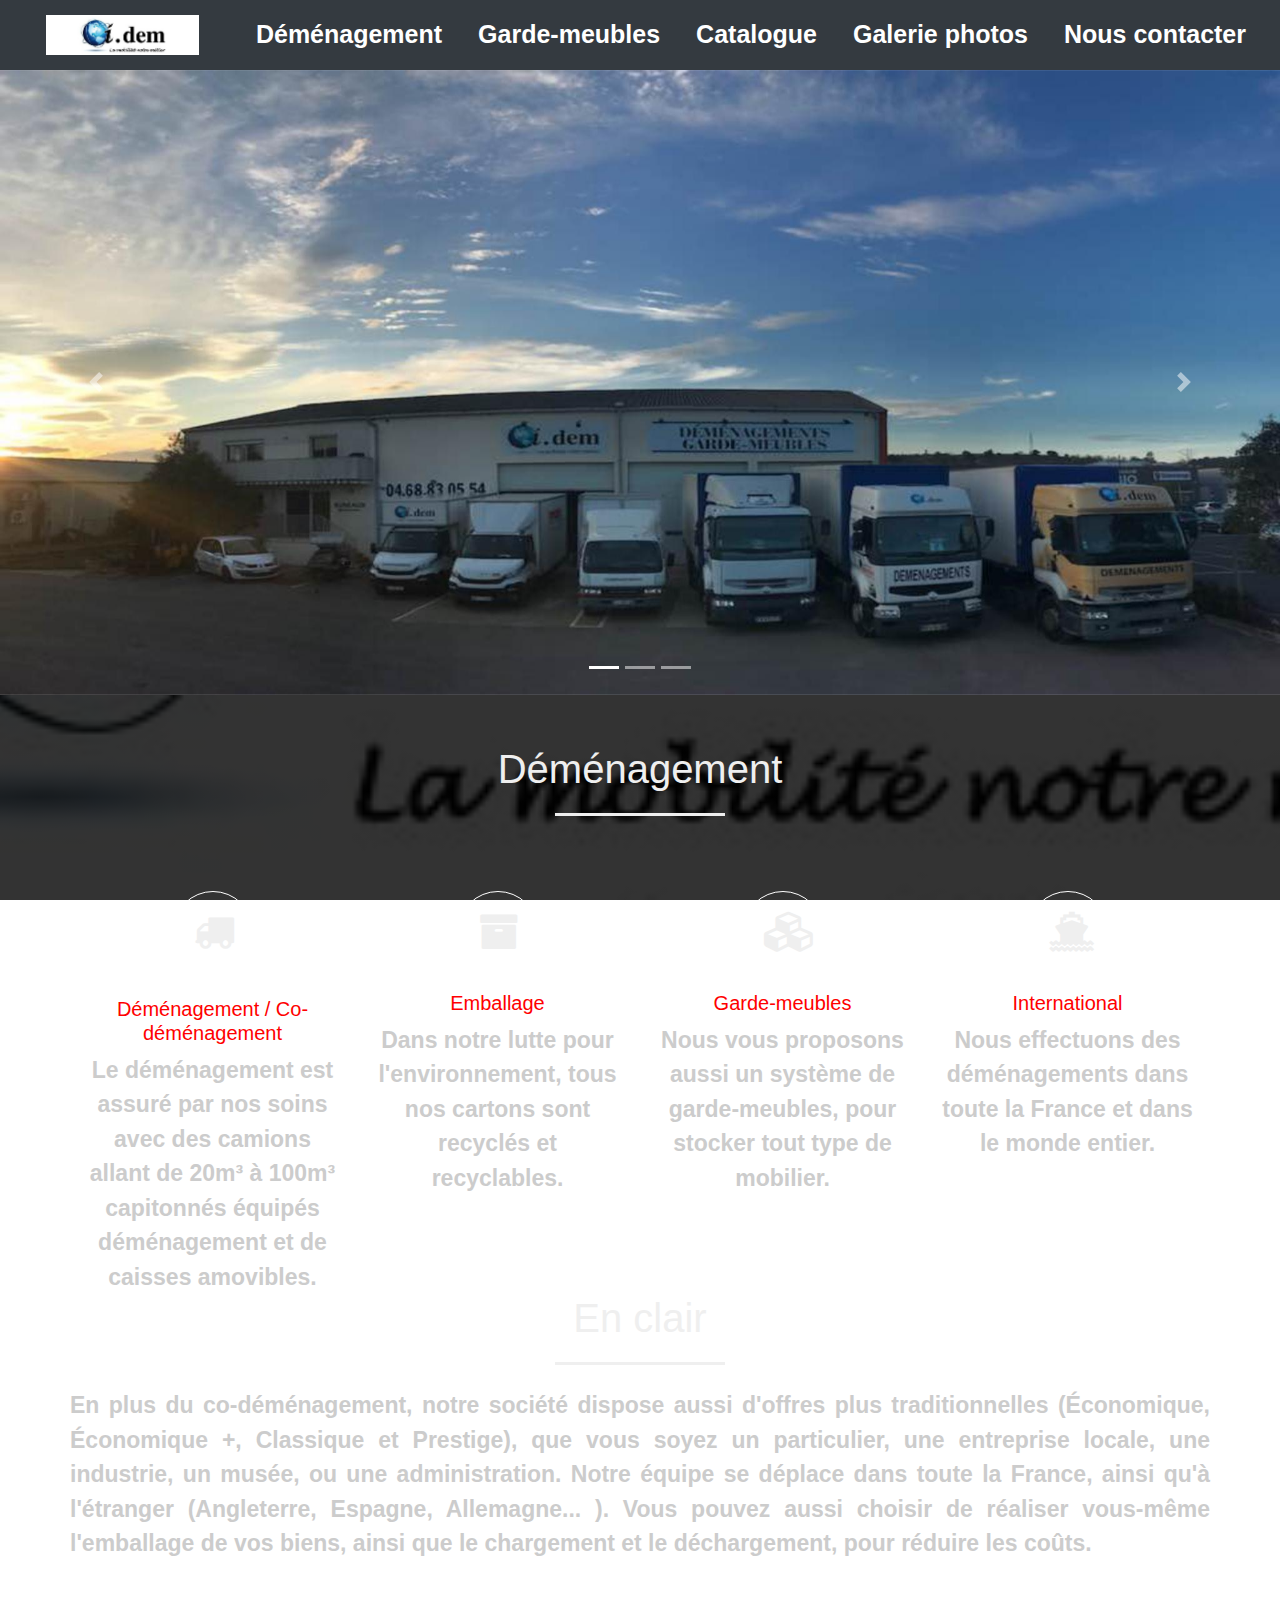
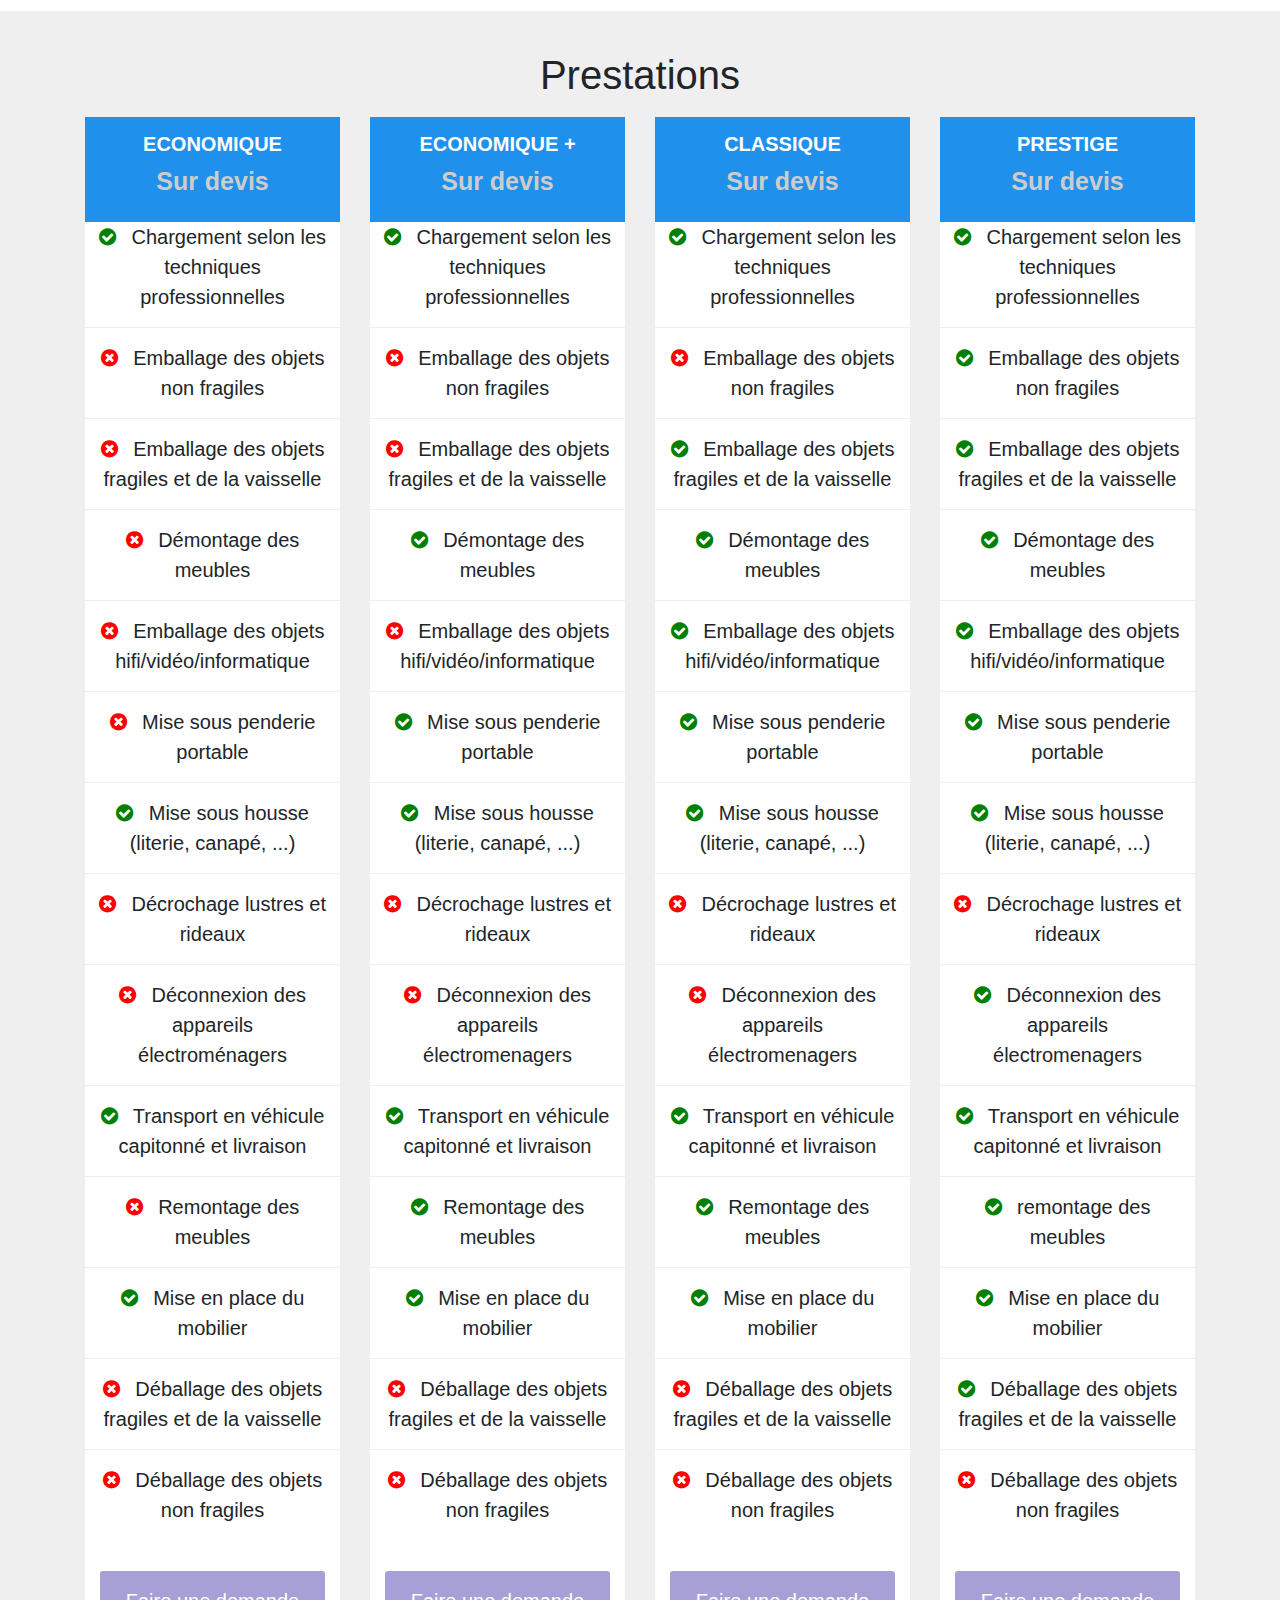
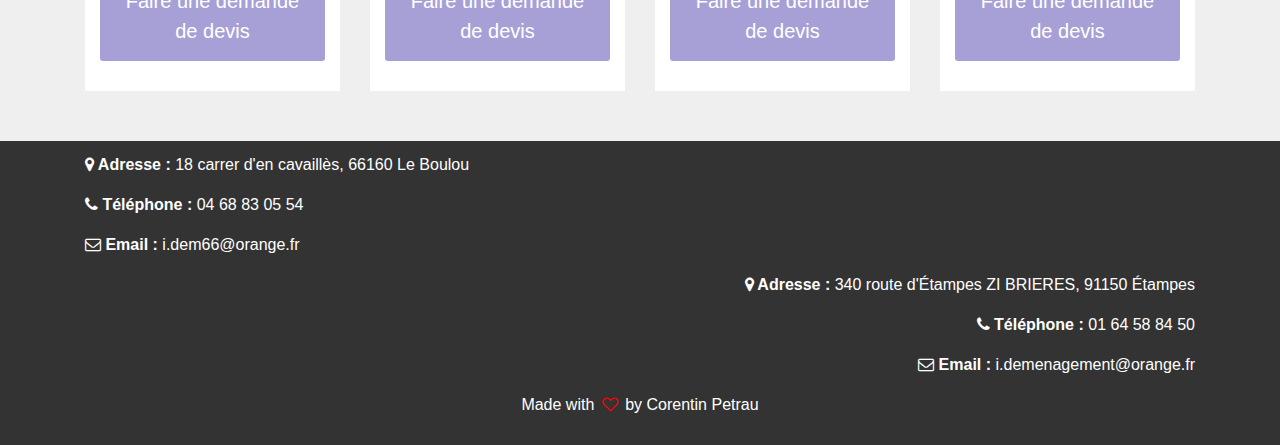
<file: index.html>
<html lang="fr">
  <head>
    <title>Idem Déménagement</title>
    <link rel="stylesheet" href="style.css">
    <link rel="stylesheet" href="https://stackpath.bootstrapcdn.com/font-awesome/4.7.0/css/font-awesome.min.css">
    <link rel="stylesheet" href="https://stackpath.bootstrapcdn.com/bootstrap/4.5.0/css/bootstrap.min.css">
    <script src="https://code.jquery.com/jquery-3.5.1.slim.min.js"></script>
    <script src="https://cdn.jsdelivr.net/npm/popper.js@1.16.0/dist/umd/popper.min.js"></script>
    <script src="https://stackpath.bootstrapcdn.com/bootstrap/4.5.0/js/bootstrap.min.js"></script>
    <!-- Global site tag (gtag.js) - Google Analytics -->
    <script async src="https://www.googletagmanager.com/gtag/js?id=UA-174942317-1"></script>
    <script>
      window.dataLayer = window.dataLayer || [];
      function gtag(){dataLayer.push(arguments);}
      gtag('js', new Date());
      gtag('config', 'UA-174942317-1');
    </script>
    <meta charset="UTF-8" />
    <meta name="viewport" content="width=device-width, initial-scale=1.0">
    <link rel="icon" type="image/png" href="img/logo.png" />
    <meta name="description" content="Venez découvrir notre entreprise de déménagement. Avec de nombreuses années d'expérience dans ce domaine, vous pourrez trouver votre bonheur chez nous que ce soit en garde-meubles ou avec un déménagement évaluer sur-mesure pour vous." />
  </head>
  <body>
<!--NavigationBar-->
    <section id="nav-bar">
      <nav class="navbar navbar-expand-lg navbar-dark bg-dark">
        <a class="navbar-brand" href="https://idemdemenagement.com"><img src="img/logo.png" alt="logo idem déménagement"></a>
          <button class="navbar-toggler" type="button" data-toggle="collapse" data-target="#navbarNav" aria-controls="navbarNav" aria-expanded="false" aria-label="Toggle navigation">
            <span class="navbar-toggler-icon"></span>
          </button>
          <div class="collapse navbar-collapse" id="navbarNav">
            <ul class="navbar-nav ml-auto">
              <li class="nav-item">
                <a class="nav-link" href="dem.html">Déménagement</a>
              </li>
              <li class="nav-item">
                <a class="nav-link" href="garde-meuble.html">Garde-meubles</a>
              </li>
              <li class="nav-item">
                  <a class="nav-link" href="kiwi.html">Catalogue</a>
                </li>
              <li class="nav-item">
                <a class="nav-link" href="picture.html">Galerie photos</a>
              </li>
              <li class="nav-item">
                <a class="nav-link" href="contact.html">Nous contacter</a>
              </li>
            </ul>
          </div>
        </nav>
    </section>
    <div id="slider">
      <div id="HeaderSlider" class="carousel slide" data-ride="carousel">
        <ol class="carousel-indicators">
          <li data-target="#HeaderSlider" data-slide-to="0" class="active"></li>
          <li data-target="#HeaderSlider" data-slide-to="1"></li>
          <li data-target="#HeaderSlider" data-slide-to="2"></li>
        </ol>
        <div class="carousel-inner">
          <div class="carousel-item active">
            <img src="img/idem_demenagement.jpg" class="d-block img-fluid" alt="idem déménagement">
              <div class="carousel-caption">
              </div>
          </div>
          <div class="carousel-item">
            <img src="img/self_stokage.jpg" class="d-block img-fluid" alt="Garde-meubles en self-stokage">
              <div class="carousel-caption">
              </div>
          </div>
          <div class="carousel-item">
            <img src="img/camion_de_demenagement.jpg" class="d-block img-fluid" alt="camion de déménagement">
            <div class="carousel-caption">
            </div>
          </div>
        </div>
        <a class="carousel-control-prev" href="#HeaderSlider" role="button" data-slide="prev">
          <span class="carousel-control-prev-icon" aria-hidden="true"></span>
          <span class="sr-only">Previous</span>
        </a>
        <a class="carousel-control-next" href="#HeaderSlider" role="button" data-slide="next">
          <span class="carousel-control-next-icon" aria-hidden="true"></span>
          <span class="sr-only">Next</span>
        </a>
      </div>
    </div>
    <!-- <section id "demenagement">
      <div class="container">
        <div class="row">
          <div class="col-md-6">
            <h2>A propos</h2>
              <div class="about-content">
                Notre entreprise familiale de déménagement partage avec vous tout son savoir-faire et son expérience afin de réaliser votre déménagement.
                Installé au Boulou (66), notre société s'negage dans une démarche éco-responsable et met en oeuvre pour vous proposez des prestations ayant un impact réduit sur l'environnement.
                C'est dans cet optique que notre grande famille vous propose des formules co-déménagement. Avec ceci, seulement un véhicule et nécessaire au transport des affaires de plusieurs foyers distincts. Grâce à cette formule, moins dé
              </div>
                <button type="button" class="btn btn-primary">Read more>>
                </button>
          </div>
        </div>
      </div>
    </section> -->
    <section id="services">
      <div class="container">
        <h1>Déménagement</h1>
        <div class="row services">
          <div class="col-md-3 text-center">
            <div class="icon">
              <i class="fa fa-truck"></i>
              <div class="devis-button">
              </div>
            </div>
            <h3>Déménagement / Co-déménagement</h3>
            <b>Le déménagement est assuré par nos soins avec des camions
            allant de 20m³ à 100m³ capitonnés équipés déménagement et de caisses amovibles.</b>
          </div>
          <div class="col-md-3 text-center">
            <div class="icon">
              <i class="fa fa-archive"></i>
            </div>
            <h3>Emballage</h3>
            <b>Dans notre lutte pour l'environnement, tous nos cartons sont recyclés et recyclables.</b>
          </div>
          <div class="col-md-3 text-center">
            <div class="icon">
              <i class="fa fa-cubes"></i>
            </div>
            <h3>Garde-meubles</h3>
            <b>Nous vous proposons aussi un système de garde-meubles, pour stocker tout type de mobilier.</b>
          </div>
          <div class="col-md-3 text-center">
            <div class="icon">
              <i class="fa fa-ship"></i>
            </div>
            <h3>International</h3>
            <b>Nous effectuons des déménagements dans toute la France et dans le monde entier.</b>
          </div>
          <div class="en-clair">
            <h1>En clair</h1>
            <div class="about-content">
            <b>En plus du co-déménagement, notre société dispose aussi d'offres plus traditionnelles (Économique, Économique +, Classique et Prestige), que vous soyez un particulier, une entreprise locale, une industrie, un musée, ou une administration. Notre équipe se déplace dans toute la France, ainsi qu'à l'étranger (Angleterre, Espagne, Allemagne... ).
            Vous pouvez aussi choisir de réaliser vous-même l'emballage de vos biens, ainsi que le chargement et le déchargement, pour réduire les coûts.</b>
            </div>
          </div>
        </div>
      </div>
    </section>
    <section id="Prestations">
      <div class="container text-center">
        <h1>Prestations</h1>
        <div class="row">
          <div class="col-md-3">
            <div class="eco">
              <div class="price-head">
                <h2>Economique</h2>
                <p>Sur devis</p>
              </div>
              <div class="price-content">
                <ul>
                  <li><i class="fa fa-check-circle"></i> Chargement selon les techniques professionnelles</li>
                  <li><i class="fa fa-times-circle"></i> Emballage des objets non fragiles</li>
                  <li><i class="fa fa-times-circle"></i> Emballage des objets fragiles et de la vaisselle</li>
                  <li><i class="fa fa-times-circle"></i> Démontage des meubles</li>
                  <li><i class="fa fa-times-circle"></i> Emballage des objets hifi/vidéo/informatique</li>
                  <li><i class="fa fa-times-circle"></i> Mise sous penderie portable</li>
                  <li><i class="fa fa-check-circle"></i> Mise sous housse (literie, canapé, ...)</li>
                  <li><i class="fa fa-times-circle"></i> Décrochage lustres et rideaux</li>
                  <li><i class="fa fa-times-circle"></i> Déconnexion des appareils électroménagers</li>
                  <li><i class="fa fa-check-circle"></i> Transport en véhicule capitonné et livraison</li>
                  <li><i class="fa fa-times-circle"></i> Remontage des meubles</li>
                  <li><i class="fa fa-check-circle"></i> Mise en place du mobilier</li>
                  <li><i class="fa fa-times-circle"></i> Déballage des objets fragiles et de la vaisselle</li>
                  <li><i class="fa fa-times-circle"></i> Déballage des objets non fragiles</li>
                </ul>
              </div>
              <div class="devis-button">
                <a class="dev-button" href="https://forms.office.com/Pages/ResponsePage.aspx?id=DQSIkWdsW0yxEjajBLZtrQAAAAAAAAAAAAO__TBkxW5UNEFZWEc3R1dHOTVVVkM2N1lKU1dFV0xTWi4u">Faire une demande de devis</a>
              </div>
            </div>
          </div>
          <div class="col-md-3">
            <div class="eco">
              <div class="price-head">
                <h2>Economique +</h2>
                <p>Sur devis</p>
              </div>
              <div class="price-content">
                <ul>
                  <li><i class="fa fa-check-circle"></i> Chargement selon les techniques professionnelles</li>
                  <li><i class="fa fa-times-circle"></i> Emballage des objets non fragiles</li>
                  <li><i class="fa fa-times-circle"></i> Emballage des objets fragiles et de la vaisselle</li>
                  <li><i class="fa fa-check-circle"></i> Démontage des meubles</li>
                  <li><i class="fa fa-times-circle"></i> Emballage des objets hifi/vidéo/informatique</li>
                  <li><i class="fa fa-check-circle"></i> Mise sous penderie portable</li>
                  <li><i class="fa fa-check-circle"></i> Mise sous housse (literie, canapé, ...)</li>
                  <li><i class="fa fa-times-circle"></i> Décrochage lustres et rideaux</li>
                  <li><i class="fa fa-times-circle"></i> Déconnexion des appareils électromenagers</li>
                  <li><i class="fa fa-check-circle"></i> Transport en véhicule capitonné et livraison</li>
                  <li><i class="fa fa-check-circle"></i> Remontage des meubles</li>
                  <li><i class="fa fa-check-circle"></i> Mise en place du mobilier</li>
                  <li><i class="fa fa-times-circle"></i> Déballage des objets fragiles et de la vaisselle</li>
                  <li><i class="fa fa-times-circle"></i> Déballage des objets non fragiles</li>
                </ul>
              </div>
              <div class="devis-button">
                <a class="dev-button" href="https://forms.office.com/Pages/ResponsePage.aspx?id=DQSIkWdsW0yxEjajBLZtrQAAAAAAAAAAAAO__TBkxW5UNzVKVDMwS1ZERVNHQ0lGVUdCN0pZVThWRC4u">Faire une demande de devis</a>
              </div>
            </div>
          </div>
          <div class="col-md-3">
            <div class="eco">
              <div class="price-head">
                <h2>Classique</h2>
                <p>Sur devis</p>
              </div>
              <div class="price-content">
                <ul>
                  <li><i class="fa fa-check-circle"></i> Chargement selon les techniques professionnelles</li>
                  <li><i class="fa fa-times-circle"></i> Emballage des objets non fragiles</li>
                  <li><i class="fa fa-check-circle"></i> Emballage des objets fragiles et de la vaisselle</li>
                  <li><i class="fa fa-check-circle"></i> Démontage des meubles</li>
                  <li><i class="fa fa-check-circle"></i> Emballage des objets hifi/vidéo/informatique</li>
                  <li><i class="fa fa-check-circle"></i> Mise sous penderie portable</li>
                  <li><i class="fa fa-check-circle"></i> Mise sous housse (literie, canapé, ...)</li>
                  <li><i class="fa fa-times-circle"></i> Décrochage lustres et rideaux</li>
                  <li><i class="fa fa-times-circle"></i> Déconnexion des appareils électromenagers</li>
                  <li><i class="fa fa-check-circle"></i> Transport en véhicule capitonné et livraison</li>
                  <li><i class="fa fa-check-circle"></i> Remontage des meubles</li>
                  <li><i class="fa fa-check-circle"></i> Mise en place du mobilier</li>
                  <li><i class="fa fa-times-circle"></i> Déballage des objets fragiles et de la vaisselle</li>
                  <li><i class="fa fa-times-circle"></i> Déballage des objets non fragiles</li>
                </ul>
              </div>
              <div class="devis-button">
                <a class="dev-button" href="https://forms.office.com/Pages/ResponsePage.aspx?id=DQSIkWdsW0yxEjajBLZtrQAAAAAAAAAAAAO__TBkxW5UNEQ3N1QzOEpYOUc2RFhNQ1VOSlNPVUJTQy4u">Faire une demande de devis</a>
              </div>
            </div>
          </div>
          <div class="col-md-3">
            <div class="eco">
              <div class="price-head">
                <h2>Prestige</h2>
                <p>Sur devis</p>
              </div>
              <div class="price-content">
                <ul>
                  <li><i class="fa fa-check-circle"></i> Chargement selon les techniques professionnelles</li>
                  <li><i class="fa fa-check-circle"></i> Emballage des objets non fragiles</li>
                  <li><i class="fa fa-check-circle"></i> Emballage des objets fragiles et de la vaisselle</li>
                  <li><i class="fa fa-check-circle"></i> Démontage des meubles</li>
                  <li><i class="fa fa-check-circle"></i> Emballage des objets hifi/vidéo/informatique</li>
                  <li><i class="fa fa-check-circle"></i> Mise sous penderie portable</li>
                  <li><i class="fa fa-check-circle"></i> Mise sous housse (literie, canapé, ...)</li>
                  <li><i class="fa fa-times-circle"></i> Décrochage lustres et rideaux</li>
                  <li><i class="fa fa-check-circle"></i> Déconnexion des appareils électromenagers</li>
                  <li><i class="fa fa-check-circle"></i> Transport en véhicule capitonné et livraison</li>
                  <li><i class="fa fa-check-circle"></i> remontage des meubles</li>
                  <li><i class="fa fa-check-circle"></i> Mise en place du mobilier</li>
                  <li><i class="fa fa-check-circle"></i> Déballage des objets fragiles et de la vaisselle</li>
                  <li><i class="fa fa-times-circle"></i> Déballage des objets non fragiles</li>
                </ul>
              </div>
              <div class="devis-button">
                <a class="dev-button" href="https://forms.office.com/Pages/ResponsePage.aspx?id=DQSIkWdsW0yxEjajBLZtrQAAAAAAAAAAAAO__TBkxW5UMU9UQlNOUU9EWVRJRlRLVzlOUFRPODREQS4u">Faire une demande de devis</a>
              </div>
            </div>
          </div>
        </div>
      </div>
    </section>
    <section id="footer">
      <div class="container">
        <p><i class="fa fa-map-marker"></i><b> Adresse : </b> 18 carrer d'en cavaillès, 66160 Le Boulou</p>
        <p><i class="fa fa-phone"></i><b> Téléphone : </b> 04 68 83 05 54</p>
        <p><i class="fa fa-envelope-o"></i><b> Email : </b> i.dem66@orange.fr</p>
      </div>
      <div class="container text-right">
        <p><i class="fa fa-map-marker"></i><b> Adresse : </b> 340 route d'Étampes ZI BRIERES, 91150 Étampes</p>
        <p><i class="fa fa-phone"></i><b> Téléphone : </b> 01 64 58 84 50</p>
        <p><i class="fa fa-envelope-o"></i><b> Email : </b> i.demenagement@orange.fr</p>
      </div>
      <div class="container text-center">
        <p>Made with <i class="fa fa-heart-o"></i> by Corentin Petrau</p>
      </div>
    </section>
  </body>
</html>
</file>
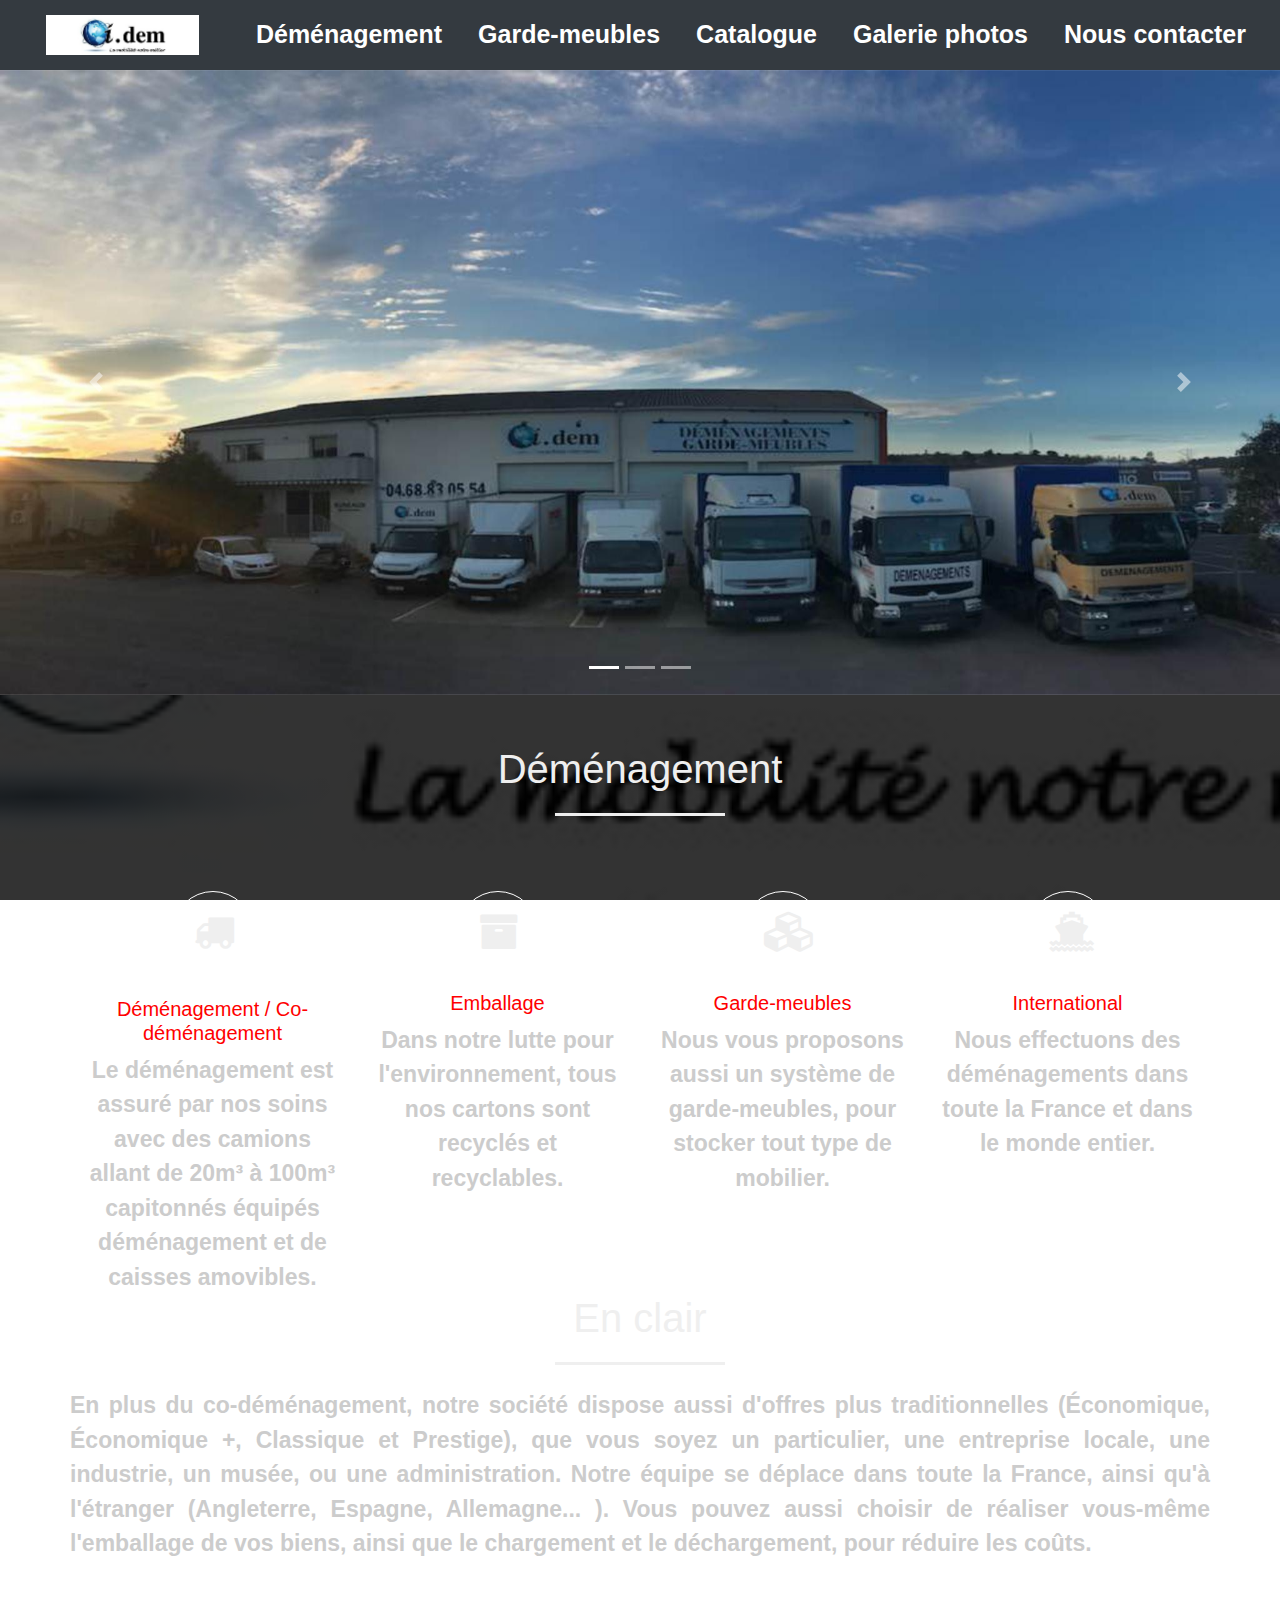
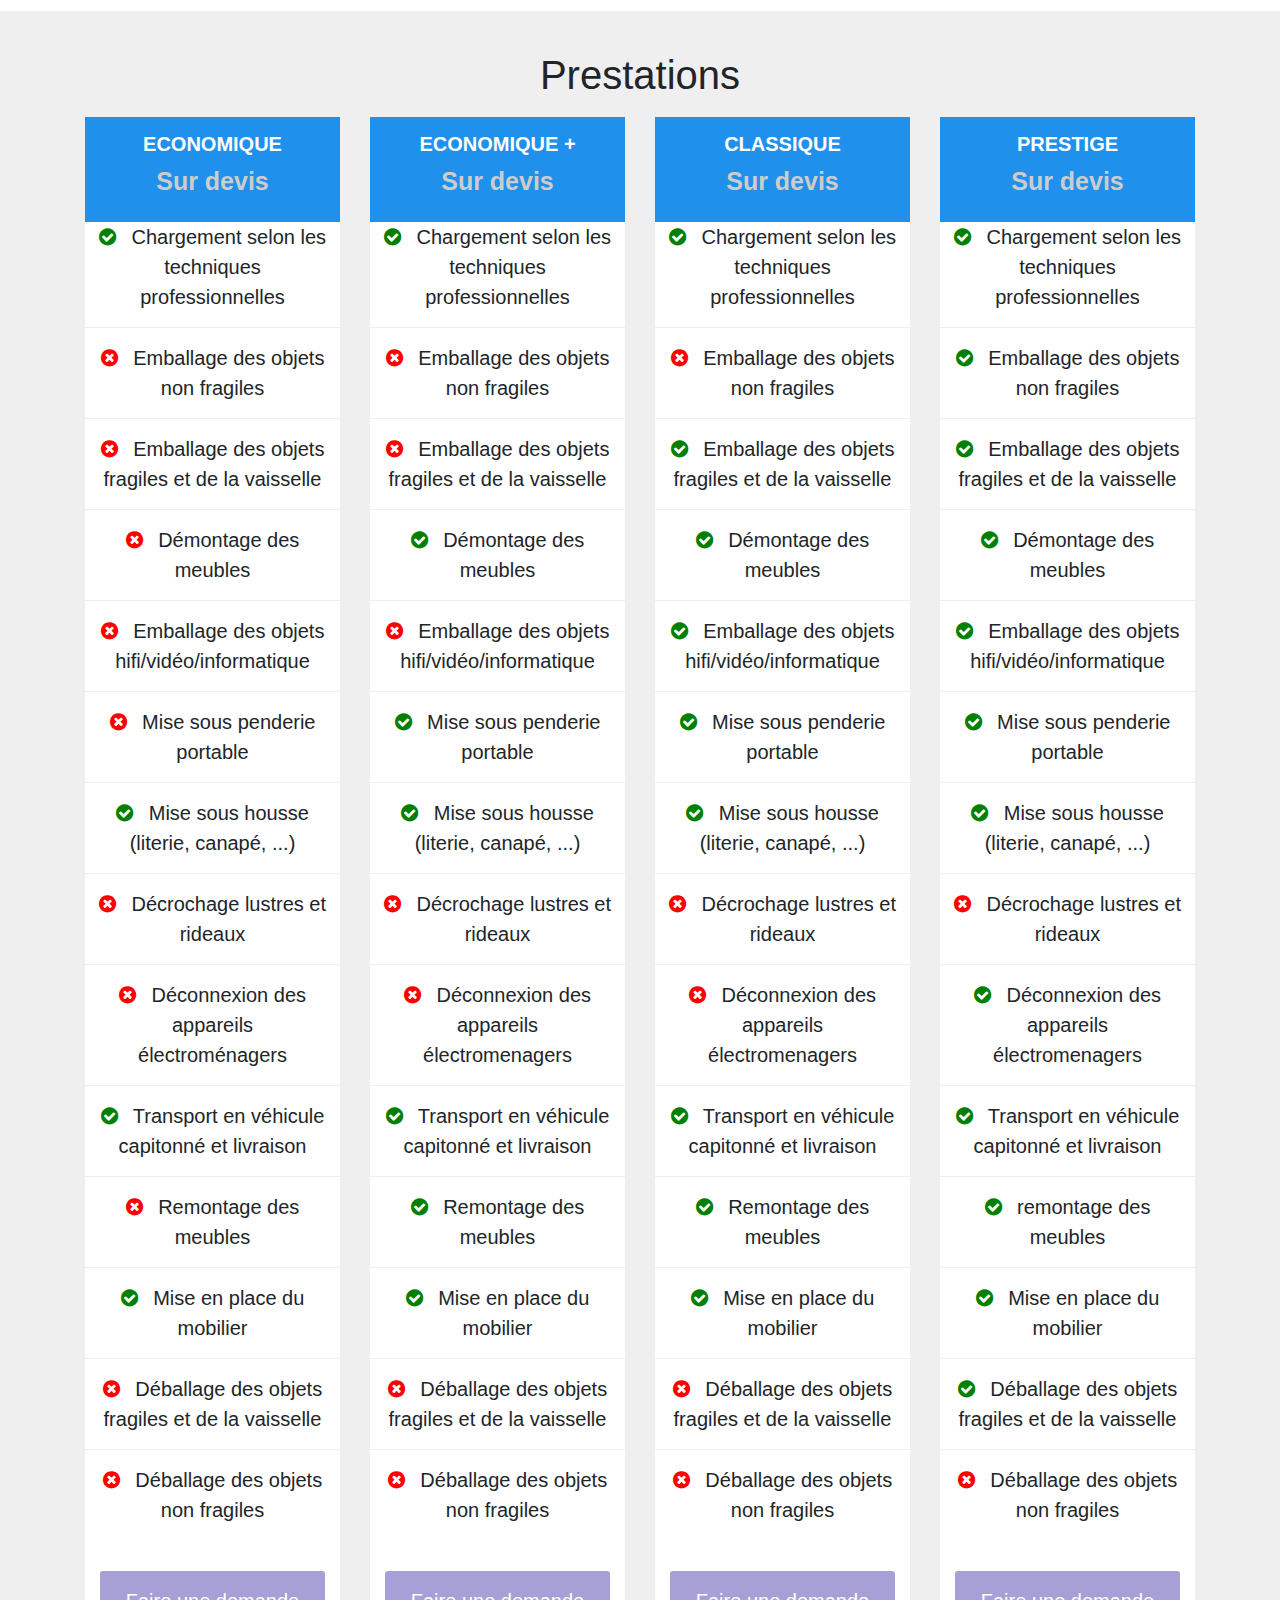
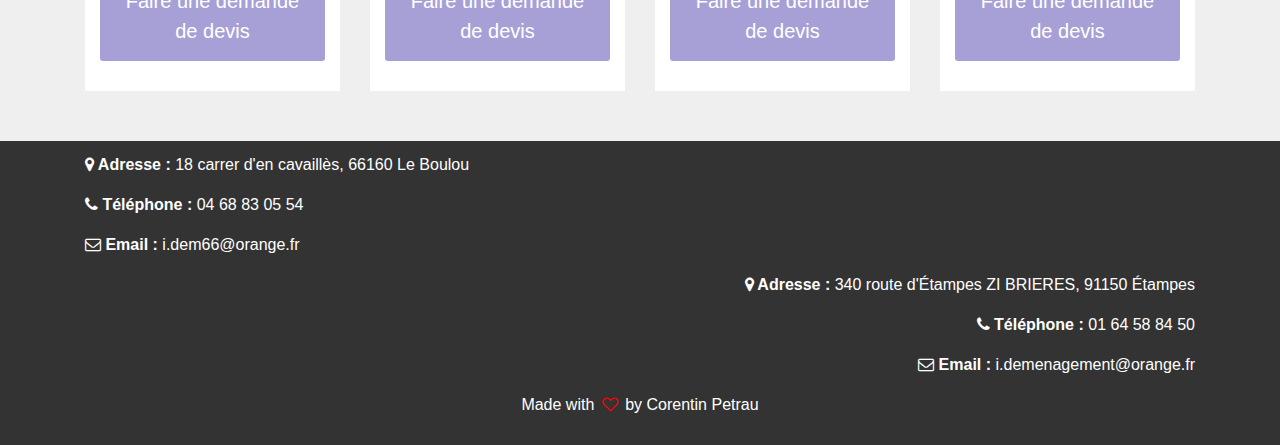
<file: accueil.html>
<html lang="fr">
  <head>
    <title>Acceuil | Idem Déménagement</title>
    <link rel="stylesheet" href="style.css">
    <link rel="stylesheet" href="https://stackpath.bootstrapcdn.com/font-awesome/4.7.0/css/font-awesome.min.css">
    <link rel="stylesheet" href="https://stackpath.bootstrapcdn.com/bootstrap/4.5.0/css/bootstrap.min.css">
    <script src="https://code.jquery.com/jquery-3.5.1.slim.min.js"></script>
    <script src="https://cdn.jsdelivr.net/npm/popper.js@1.16.0/dist/umd/popper.min.js"></script>
    <script src="https://stackpath.bootstrapcdn.com/bootstrap/4.5.0/js/bootstrap.min.js"></script>
    <!-- Global site tag (gtag.js) - Google Analytics -->
    <script async src="https://www.googletagmanager.com/gtag/js?id=UA-174942317-1"></script>
    <script>
      window.dataLayer = window.dataLayer || [];
      function gtag(){dataLayer.push(arguments);}
      gtag('js', new Date());
      gtag('config', 'UA-174942317-1');
    </script>
    <meta charset="UTF-8" />
    <meta name="viewport" content="width=device-width, initial-scale=1.0">
    <link rel="icon" type="image/png" href="img/logo.png" />
  </head>
  <body>
<!--NavigationBar-->
    <section id="nav-bar">
      <nav class="navbar navbar-expand-lg navbar-dark bg-dark">
        <a class="navbar-brand" href="https://idemdemenagement.com"><img src="img/logo.png" alt="logo idem déménagement"></a>
          <button class="navbar-toggler" type="button" data-toggle="collapse" data-target="#navbarNav" aria-controls="navbarNav" aria-expanded="false" aria-label="Toggle navigation">
            <span class="navbar-toggler-icon"></span>
          </button>
          <div class="collapse navbar-collapse" id="navbarNav">
            <ul class="navbar-nav ml-auto">
              <li class="nav-item">
                <a class="nav-link" href="dem.html">Déménagement</a>
              </li>
              <li class="nav-item">
                <a class="nav-link" href="garde-meuble.html">Garde-meubles</a>
              </li>
              <li class="nav-item">
                  <a class="nav-link" href="kiwi.html">Catalogue</a>
                </li>
              <li class="nav-item">
                <a class="nav-link" href="picture.html">Galerie photos</a>
              </li>
              <li class="nav-item">
                <a class="nav-link" href="contact.html">Nous contacter</a>
              </li>
            </ul>
          </div>
        </nav>
    </section>
    <div id="slider">
      <div id="HeaderSlider" class="carousel slide" data-ride="carousel">
        <ol class="carousel-indicators">
          <li data-target="#HeaderSlider" data-slide-to="0" class="active"></li>
          <li data-target="#HeaderSlider" data-slide-to="1"></li>
          <li data-target="#HeaderSlider" data-slide-to="2"></li>
        </ol>
        <div class="carousel-inner">
          <div class="carousel-item active">
            <img src="img/idem_demenagement.jpg" class="d-block img-fluid">
              <div class="carousel-caption">
                <h5></h5>
              </div>
          </div>
          <div class="carousel-item">
            <img src="img/self_stokage.jpg" class="d-block img-fluid">
              <div class="carousel-caption">
                <h5></h5>
              </div>
          </div>
          <div class="carousel-item">
            <img src="img/camion_de_demenagement.jpg" class="d-block img-fluid">
            <div class="carousel-caption">
              <h5></h5>
            </div>
          </div>
        </div>
        <a class="carousel-control-prev" href="#HeaderSlider" role="button" data-slide="prev">
          <span class="carousel-control-prev-icon" aria-hidden="true"></span>
          <span class="sr-only">Previous</span>
        </a>
        <a class="carousel-control-next" href="#HeaderSlider" role="button" data-slide="next">
          <span class="carousel-control-next-icon" aria-hidden="true"></span>
          <span class="sr-only">Next</span>
        </a>
      </div>
    </div>
    <!-- <section id "demenagement">
      <div class="container">
        <div class="row">
          <div class="col-md-6">
            <h2>A propos</h2>
              <div class="about-content">
                Notre entreprise familiale de déménagement partage avec vous tout son savoir-faire et son expérience afin de réaliser votre déménagement.
                Installé au Boulou (66), notre société s'negage dans une démarche éco-responsable et met en oeuvre pour vous proposez des prestations ayant un impact réduit sur l'environnement.
                C'est dans cet optique que notre grande famille vous propose des formules co-déménagement. Avec ceci, seulement un véhicule et nécessaire au transport des affaires de plusieurs foyers distincts. Grâce à cette formule, moins dé
              </div>
                <button type="button" class="btn btn-primary">Read more>>
                </button>
          </div>
        </div>
      </div>
    </section> -->
    <section id="services">
      <div class="container">
        <h1>Déménagement</h1>
        <div class="row services">
          <div class="col-md-3 text-center">
            <div class="icon">
              <i class="fa fa-truck"></i>
              <div class="devis-button">
              </div>
            </div>
            <h3>Déménagement / Co-déménagement</h3>
            <b>Le déménagement est assuré par nos soins avec des camions
            allant de 20m³ à 100m³ capitonnés équipés déménagement et de caisses amovibles.</b>
          </div>
          <div class="col-md-3 text-center">
            <div class="icon">
              <i class="fa fa-archive"></i>
            </div>
            <h3>Emballage</h3>
            <b>Dans notre lutte pour l'environnement, tous nos cartons sont recyclés et recyclables.</b>
          </div>
          <div class="col-md-3 text-center">
            <div class="icon">
              <i class="fa fa-cubes"></i>
            </div>
            <h3>Garde-meubles</h3>
            <b>Nous vous proposons aussi un système de garde-meubles, pour stocker tout type de mobilier.</b>
          </div>
          <div class="col-md-3 text-center">
            <div class="icon">
              <i class="fa fa-ship"></i>
            </div>
            <h3>International</h3>
            <b>Nous effectuons des déménagements dans toute la France et dans le monde entier.</b>
          </div>
          <div class="en-clair">
            <h1>En clair</h1>
            <div class="about-content">
            <b>En plus du co-déménagement, notre société dispose aussi d'offres plus traditionnelles (Économique, Économique +, Classique et Prestige), que vous soyez un particulier, une entreprise locale, une industrie, un musée, ou une administration. Notre équipe se déplace dans toute la France, ainsi qu'à l'étranger (Angleterre, Espagne, Allemagne... ).
            Vous pouvez aussi choisir de réaliser vous-même l'emballage de vos biens, ainsi que le chargement et le déchargement, pour réduire les coûts.</b>
            </div>
          </div>
        </div>
      </div>
    </section>
    <section id="Prestations">
      <div class="container text-center">
        <h1>Prestations</h1>
        <div class="row">
          <div class="col-md-3">
            <div class="eco">
              <div class="price-head">
                <h2>Economique</h2>
                <p>Sur devis</p>
              </div>
              <div class="price-content">
                <ul>
                  <li><i class="fa fa-check-circle"></i> Chargement selon les techniques professionnelles</li>
                  <li><i class="fa fa-times-circle"></i> Emballage des objets non fragiles</li>
                  <li><i class="fa fa-times-circle"></i> Emballage des objets fragiles et de la vaisselle</li>
                  <li><i class="fa fa-times-circle"></i> Démontage des meubles</li>
                  <li><i class="fa fa-times-circle"></i> Emballage des objets hifi/vidéo/informatique</li>
                  <li><i class="fa fa-times-circle"></i> Mise sous penderie portable</li>
                  <li><i class="fa fa-check-circle"></i> Mise sous housse (literie, canapé, ...)</li>
                  <li><i class="fa fa-times-circle"></i> Décrochage lustres et rideaux</li>
                  <li><i class="fa fa-times-circle"></i> Déconnexion des appareils électroménagers</li>
                  <li><i class="fa fa-check-circle"></i> Transport en véhicule capitonné et livraison</li>
                  <li><i class="fa fa-times-circle"></i> Remontage des meubles</li>
                  <li><i class="fa fa-check-circle"></i> Mise en place du mobilier</li>
                  <li><i class="fa fa-times-circle"></i> Déballage des objets fragiles et de la vaisselle</li>
                  <li><i class="fa fa-times-circle"></i> Déballage des objets non fragiles</li>
                </ul>
              </div>
              <div class="devis-button">
                <a class="dev-button" href="https://forms.office.com/Pages/ResponsePage.aspx?id=DQSIkWdsW0yxEjajBLZtrQAAAAAAAAAAAAO__TBkxW5UNEFZWEc3R1dHOTVVVkM2N1lKU1dFV0xTWi4u">Faire une demande de devis</a>
              </div>
            </div>
          </div>
          <div class="col-md-3">
            <div class="eco">
              <div class="price-head">
                <h2>Economique +</h2>
                <p>Sur devis</p>
              </div>
              <div class="price-content">
                <ul>
                  <li><i class="fa fa-check-circle"></i> Chargement selon les techniques professionnelles</li>
                  <li><i class="fa fa-times-circle"></i> Emballage des objets non fragiles</li>
                  <li><i class="fa fa-times-circle"></i> Emballage des objets fragiles et de la vaisselle</li>
                  <li><i class="fa fa-check-circle"></i> Démontage des meubles</li>
                  <li><i class="fa fa-times-circle"></i> Emballage des objets hifi/vidéo/informatique</li>
                  <li><i class="fa fa-check-circle"></i> Mise sous penderie portable</li>
                  <li><i class="fa fa-check-circle"></i> Mise sous housse (literie, canapé, ...)</li>
                  <li><i class="fa fa-times-circle"></i> Décrochage lustres et rideaux</li>
                  <li><i class="fa fa-times-circle"></i> Déconnexion des appareils électromenagers</li>
                  <li><i class="fa fa-check-circle"></i> Transport en véhicule capitonné et livraison</li>
                  <li><i class="fa fa-check-circle"></i> Remontage des meubles</li>
                  <li><i class="fa fa-check-circle"></i> Mise en place du mobilier</li>
                  <li><i class="fa fa-times-circle"></i> Déballage des objets fragiles et de la vaisselle</li>
                  <li><i class="fa fa-times-circle"></i> Déballage des objets non fragiles</li>
                </ul>
              </div>
              <div class="devis-button">
                <a class="dev-button" href="https://forms.office.com/Pages/ResponsePage.aspx?id=DQSIkWdsW0yxEjajBLZtrQAAAAAAAAAAAAO__TBkxW5UNzVKVDMwS1ZERVNHQ0lGVUdCN0pZVThWRC4u">Faire une demande de devis</a>
              </div>
            </div>
          </div>
          <div class="col-md-3">
            <div class="eco">
              <div class="price-head">
                <h2>Classique</h2>
                <p>Sur devis</p>
              </div>
              <div class="price-content">
                <ul>
                  <li><i class="fa fa-check-circle"></i> Chargement selon les techniques professionnelles</li>
                  <li><i class="fa fa-times-circle"></i> Emballage des objets non fragiles</li>
                  <li><i class="fa fa-check-circle"></i> Emballage des objets fragiles et de la vaisselle</li>
                  <li><i class="fa fa-check-circle"></i> Démontage des meubles</li>
                  <li><i class="fa fa-check-circle"></i> Emballage des objets hifi/vidéo/informatique</li>
                  <li><i class="fa fa-check-circle"></i> Mise sous penderie portable</li>
                  <li><i class="fa fa-check-circle"></i> Mise sous housse (literie, canapé, ...)</li>
                  <li><i class="fa fa-times-circle"></i> Décrochage lustres et rideaux</li>
                  <li><i class="fa fa-times-circle"></i> Déconnexion des appareils électromenagers</li>
                  <li><i class="fa fa-check-circle"></i> Transport en véhicule capitonné et livraison</li>
                  <li><i class="fa fa-check-circle"></i> Remontage des meubles</li>
                  <li><i class="fa fa-check-circle"></i> Mise en place du mobilier</li>
                  <li><i class="fa fa-times-circle"></i> Déballage des objets fragiles et de la vaisselle</li>
                  <li><i class="fa fa-times-circle"></i> Déballage des objets non fragiles</li>
                </ul>
              </div>
              <div class="devis-button">
                <a class="dev-button" href="https://forms.office.com/Pages/ResponsePage.aspx?id=DQSIkWdsW0yxEjajBLZtrQAAAAAAAAAAAAO__TBkxW5UNEQ3N1QzOEpYOUc2RFhNQ1VOSlNPVUJTQy4u">Faire une demande de devis</a>
              </div>
            </div>
          </div>
          <div class="col-md-3">
            <div class="eco">
              <div class="price-head">
                <h2>Prestige</h2>
                <p>Sur devis</p>
              </div>
              <div class="price-content">
                <ul>
                  <li><i class="fa fa-check-circle"></i> Chargement selon les techniques professionnelles</li>
                  <li><i class="fa fa-check-circle"></i> Emballage des objets non fragiles</li>
                  <li><i class="fa fa-check-circle"></i> Emballage des objets fragiles et de la vaisselle</li>
                  <li><i class="fa fa-check-circle"></i> Démontage des meubles</li>
                  <li><i class="fa fa-check-circle"></i> Emballage des objets hifi/vidéo/informatique</li>
                  <li><i class="fa fa-check-circle"></i> Mise sous penderie portable</li>
                  <li><i class="fa fa-check-circle"></i> Mise sous housse (literie, canapé, ...)</li>
                  <li><i class="fa fa-times-circle"></i> Décrochage lustres et rideaux</li>
                  <li><i class="fa fa-check-circle"></i> Déconnexion des appareils électromenagers</li>
                  <li><i class="fa fa-check-circle"></i> Transport en véhicule capitonné et livraison</li>
                  <li><i class="fa fa-check-circle"></i> remontage des meubles</li>
                  <li><i class="fa fa-check-circle"></i> Mise en place du mobilier</li>
                  <li><i class="fa fa-check-circle"></i> Déballage des objets fragiles et de la vaisselle</li>
                  <li><i class="fa fa-times-circle"></i> Déballage des objets non fragiles</li>
                </ul>
              </div>
              <div class="devis-button">
                <a class="dev-button" href="https://forms.office.com/Pages/ResponsePage.aspx?id=DQSIkWdsW0yxEjajBLZtrQAAAAAAAAAAAAO__TBkxW5UMU9UQlNOUU9EWVRJRlRLVzlOUFRPODREQS4u">Faire une demande de devis</a>
              </div>
            </div>
          </div>
        </div>
      </div>
    </section>
    <section id="footer">
      <div class="container">
        <p><i class="fa fa-map-marker"></i><b> Adresse : </b> 18 carrer d'en cavaillès, 66160 Le Boulou</p>
        <p><i class="fa fa-phone"></i><b> Téléphone : </b> 04 68 83 05 54</p>
        <p><i class="fa fa-envelope-o"></i><b> Email : </b> i.dem66@orange.fr</p>
      </div>
      <div class="container text-right">
        <p><i class="fa fa-map-marker"></i><b> Adresse : </b> 340 route d'Étampes ZI BRIERES, 91150 Étampes</p>
        <p><i class="fa fa-phone"></i><b> Téléphone : </b> 01 64 58 84 50</p>
        <p><i class="fa fa-envelope-o"></i><b> Email : </b> i.demenagement@orange.fr</p>
      </div>
      <div class="container text-center">
        <p>Made with <i class="fa fa-heart-o"></i> by Corentin Petrau</p>
      </div>
    </section>
  </body>
</html>
</file>
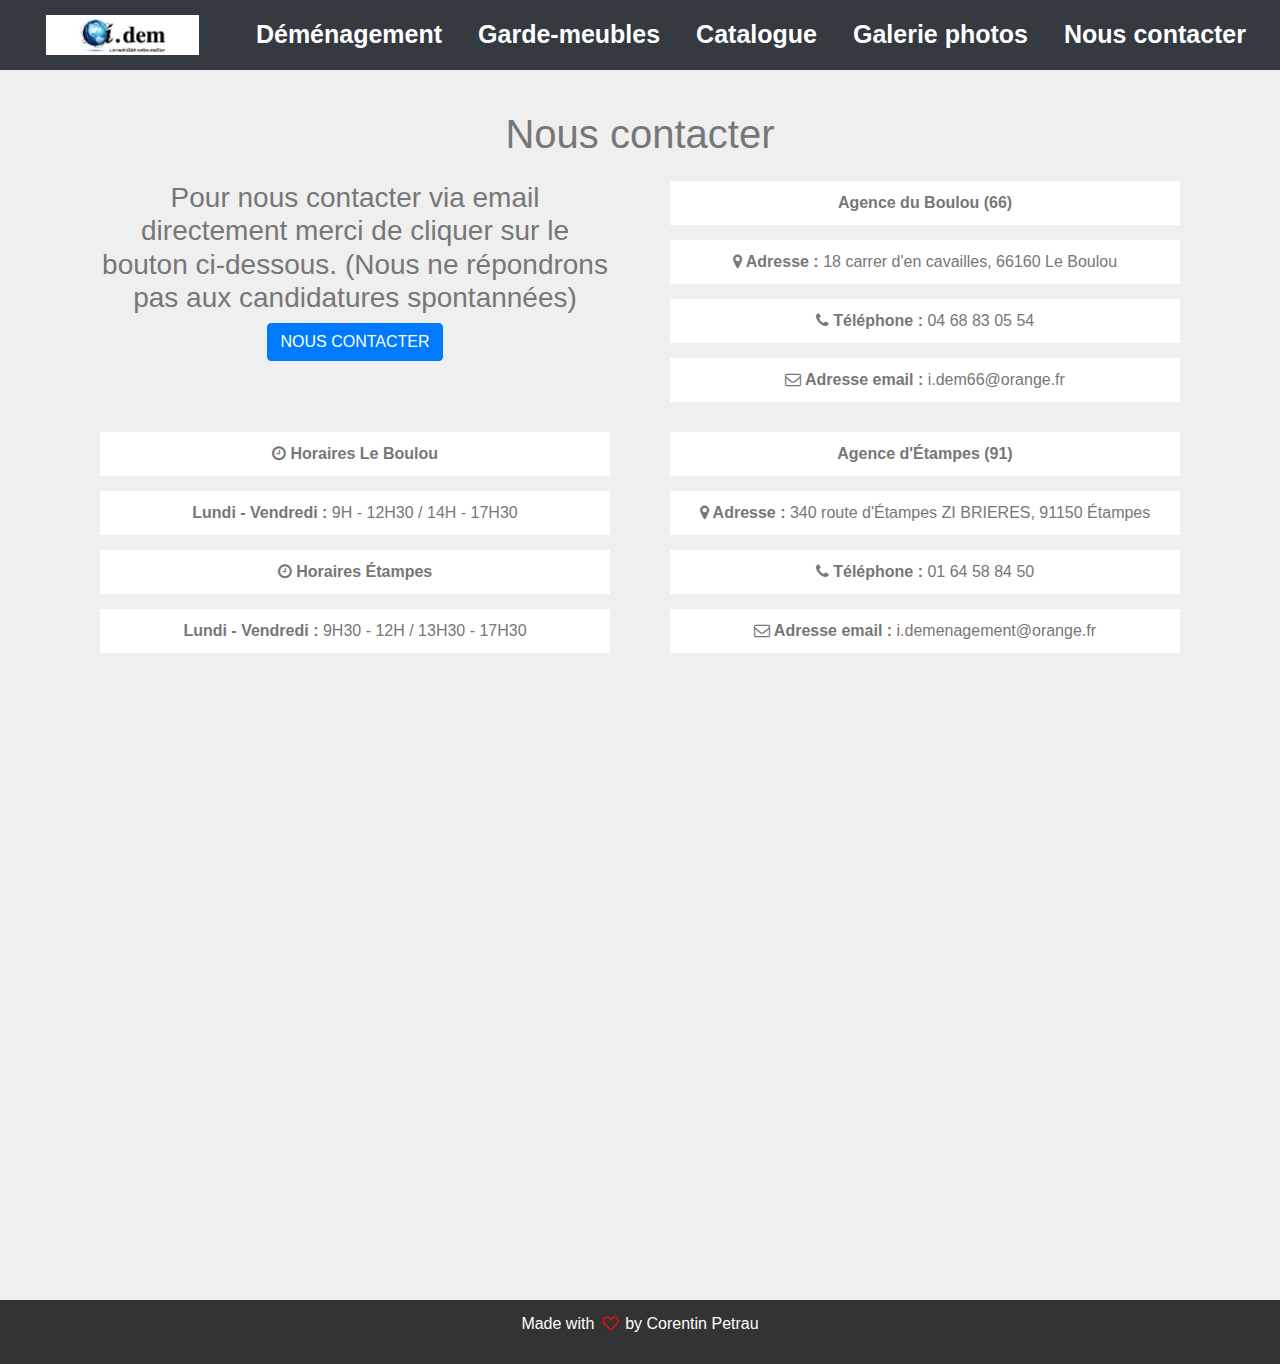
<file: contact.html>
<html lang="fr">
  <head>
    <title>Contact | Idem Déménagement</title>
    <link rel="stylesheet" href="style.css">
    <link rel="stylesheet" href="https://stackpath.bootstrapcdn.com/font-awesome/4.7.0/css/font-awesome.min.css">
    <link rel="stylesheet" href="https://stackpath.bootstrapcdn.com/bootstrap/4.5.0/css/bootstrap.min.css">
    <script src="https://code.jquery.com/jquery-3.5.1.slim.min.js"></script>
    <script src="https://cdn.jsdelivr.net/npm/popper.js@1.16.0/dist/umd/popper.min.js"></script>
    <script src="https://stackpath.bootstrapcdn.com/bootstrap/4.5.0/js/bootstrap.min.js"></script>
    <script async src="https://www.googletagmanager.com/gtag/js?id=UA-174942317-1"></script>
    <script>
      window.dataLayer = window.dataLayer || [];
      function gtag(){dataLayer.push(arguments);}
      gtag('js', new Date());
      gtag('config', 'UA-174942317-1');
    </script>
    <meta charset="UTF-8"/>
    <meta name="viewport" content="width=device-width, initial-scale=1.0">
    <link rel="icon" type="image/png" href="img/logo.png" />
    <meta name="description" content="Nous vous accueillons du lundi au vendredi de 9h à 12h30 et de 14h à 17h30. Nous serons à votre écoute pour répondre au moindre de vos besoins." />
  </head>
  <body>
    <section id="nav-bar">
      <nav class="navbar navbar-expand-lg navbar-dark bg-dark">
        <a class="navbar-brand" href="https://idemdemenagement.com"><img src="img/logo.png" alt="logo idem déménagement"></a>
          <button class="navbar-toggler" type="button" data-toggle="collapse" data-target="#navbarNav" aria-controls="navbarNav" aria-expanded="false" aria-label="Toggle navigation">
            <span class="navbar-toggler-icon"></span>
          </button>
          <div class="collapse navbar-collapse" id="navbarNav">
            <ul class="navbar-nav ml-auto">
              <li class="nav-item">
                <a class="nav-link" href="dem.html">Déménagement</a>
              </li>
              <li class="nav-item">
                <a class="nav-link" href="garde-meuble.html">Garde-meubles</a>
              </li>
              <li class="nav-item">
                  <a class="nav-link" href="kiwi.html">Catalogue</a>
                </li>
              <li class="nav-item">
                <a class="nav-link" href="picture.html">Galerie photos</a>
              </li>
              <li class="nav-item">
                <a class="nav-link" href="contact.html">Nous contacter</a>
              </li>
            </ul>
          </div>
        </nav>
    </section>
    <section id="contact">
      <div class="container text-center">
        <h1>Nous contacter</h1>
        <div class="row">
            <div class="col-md-6">
                <form class="contact-form">
                    <!-- <div class="form-group">
                        <input type="text" class="form-control" name="txtUserName" id="txtUserName" placeholder="Nom et prénom">
                    </div>
                    <div class="form-group">
                        <input type="number" class="form-control" placeholder="Numéro de téléphone">
                    </div>
                    <div class="form-group">
                        <input type="email" class="form-control" placeholder="Adresse email">
                    </div>
                    <div class="form-group">
                        <textarea class="form-control" row=4 placeholder="Message"></textarea>
                    </div> -->
                    <h3>Pour nous contacter via email directement merci de cliquer sur le bouton ci-dessous. (Nous ne répondrons pas aux candidatures spontannées)</h3>
                    <a class="btn btn-primary" href="mailto:i.dem66@orange.fr?subject=Demande de renseignement">NOUS CONTACTER</a>
                </form>
            </div>
            <div class="col-md-6 contact info">
              <div class="follow"><b>Agence du Boulou (66)</b></div>
              <div class="follow"><i class="fa fa-map-marker"></i><b> Adresse : </b> 18 carrer d'en cavailles, 66160 Le Boulou</div>
              <div class="follow"><i class="fa fa-phone"></i><b> Téléphone : </b> 04 68 83 05 54</div>
              <div class="follow"><i class="fa fa-envelope-o"></i><b> Adresse email : </b> i.dem66@orange.fr</div>
            </div>
            <div class="col-md-6 contact info">
              <div class="follow"><i class="fa fa-clock-o"></i><b> Horaires Le Boulou</b></div>
              <div class="follow"><b> Lundi - Vendredi : </b>9H - 12H30 / 14H - 17H30</div>
              <div class="follow"><i class="fa fa-clock-o"></i><b> Horaires Étampes</b></div>
              <div class="follow"><b> Lundi - Vendredi : </b>9H30 - 12H / 13H30 - 17H30</div>
            </div>
            <div class="col-md-6 contact info">
              <div class="follow"><b>Agence d'Étampes (91)</b></div>
              <div class="follow"><i class="fa fa-map-marker"></i><b> Adresse : </b> 340 route d'Étampes ZI BRIERES, 91150 Étampes</div>
              <div class="follow"><i class="fa fa-phone"></i><b> Téléphone : </b> 01 64 58 84 50</div>
              <div class="follow"><i class="fa fa-envelope-o"></i><b> Adresse email : </b> i.demenagement@orange.fr</div>
            </div>
            <div class="container">
              <iframe src="https://www.google.com/maps/embed?pb=!1m18!1m12!1m3!1d2940.022341833816!2d2.836319051287921!3d42.533580132015516!2m3!1f0!2f0!3f0!3m2!1i1024!2i768!4f13.1!3m3!1m2!1s0x12b075859d623411%3A0x9b5d759eb30b5816!2zSS5EZW0gZMOpbcOpbmFnZW1lbnQ!5e0!3m2!1sfr!2sfr!4v1597666428089!5m2!1sfr!2sfr" width="1000" height="400" frameborder="0" style="border:0;" allowfullscreen="" aria-hidden="false" tabindex="0"></iframe>
            </div>
        </div>
        <br /><br /><br /><br /><br /><br /><br /><br />
      </div>
    </section>
    <section id="footer">
      <div class="container text-center">
        <p>Made with <i class="fa fa-heart-o"></i> by Corentin Petrau</p>
      </div>
    </section>
  </body>
</html>
</file>
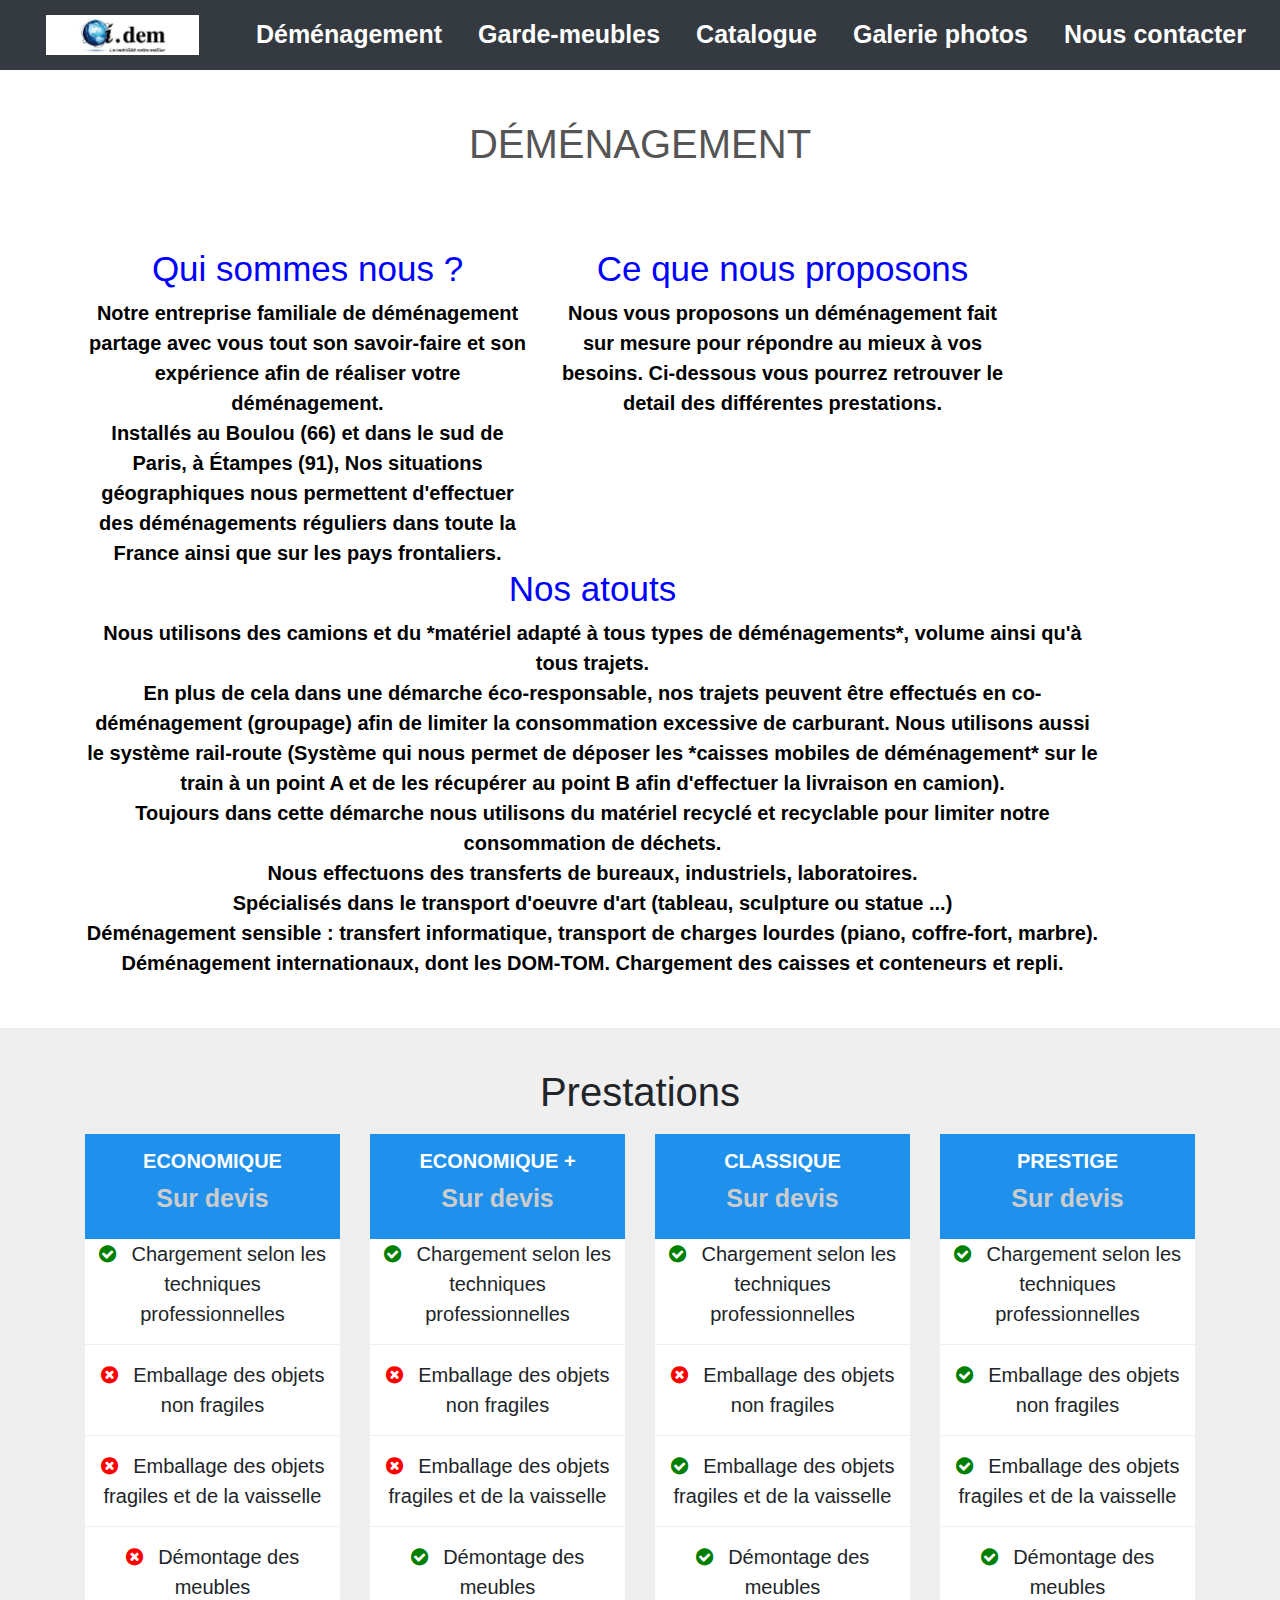
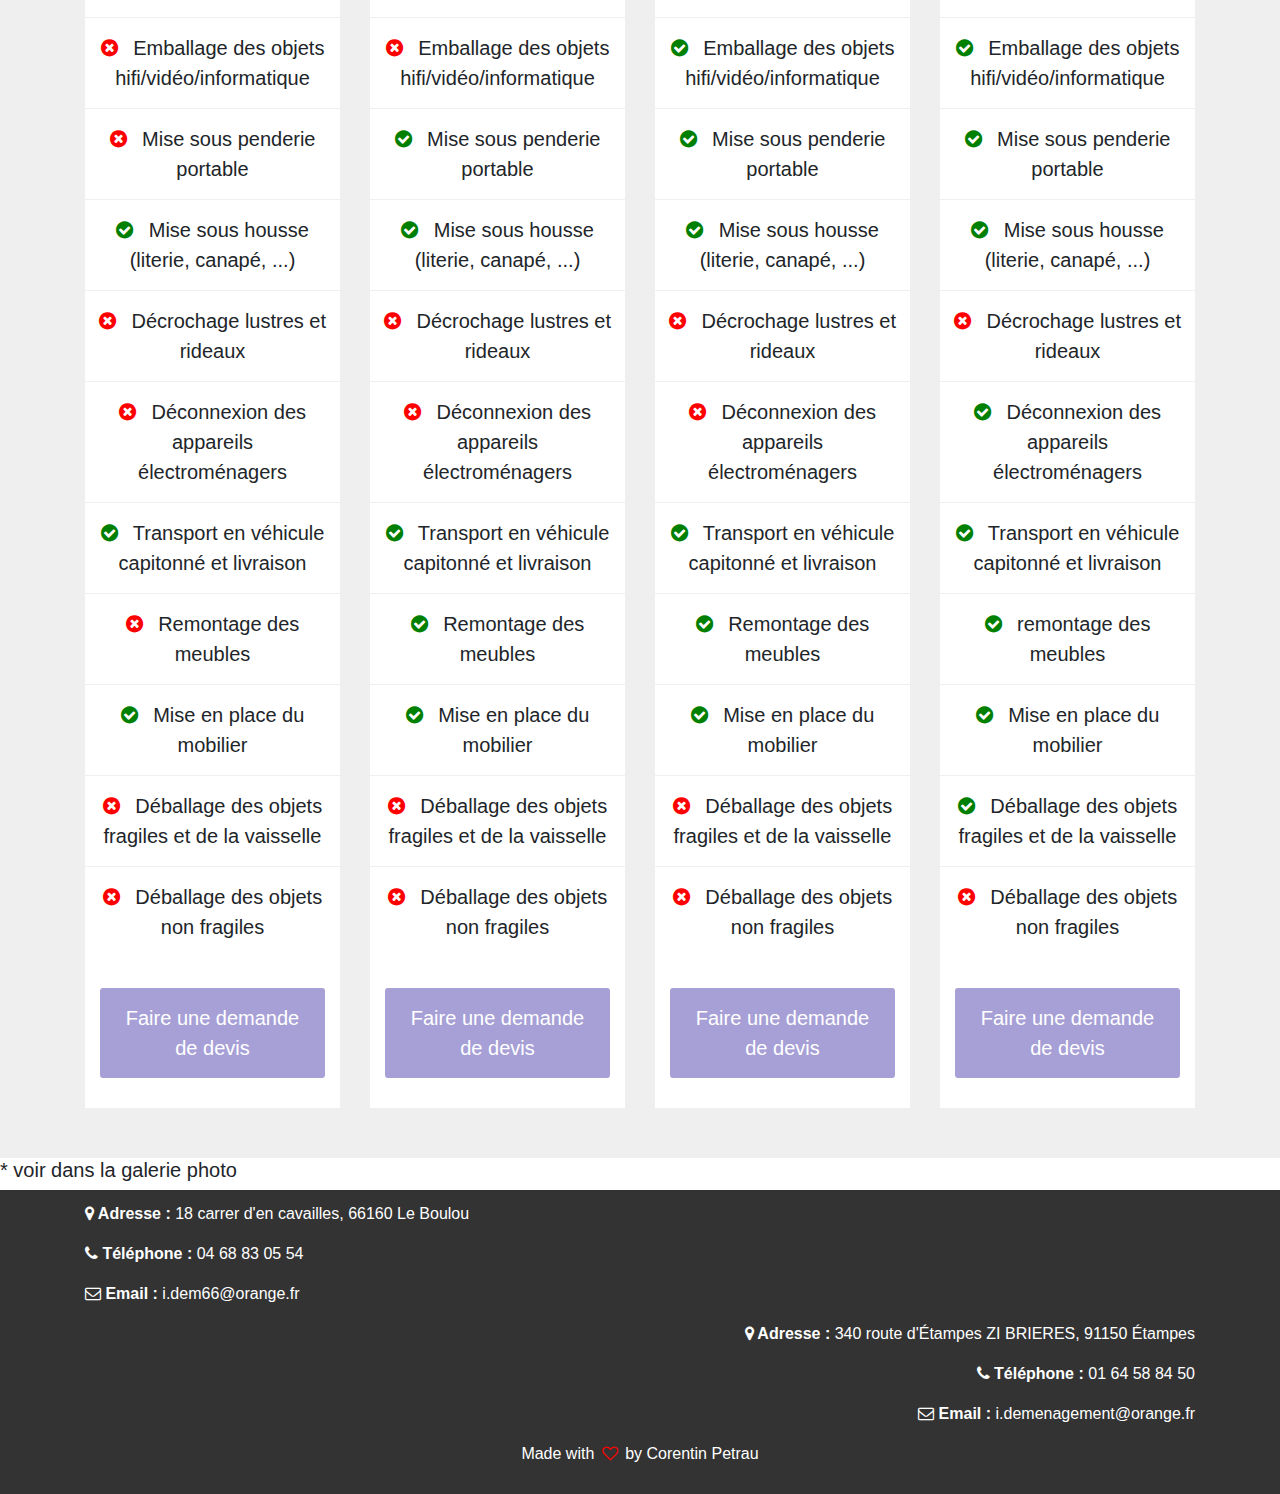
<file: dem.html>
<html lang="fr">
  <head>
    <title>Déménagement | Idem Déménagement</title>
    <link rel="stylesheet" href="style.css">
    <link rel="stylesheet" href="https://stackpath.bootstrapcdn.com/font-awesome/4.7.0/css/font-awesome.min.css">
    <link rel="stylesheet" href="https://stackpath.bootstrapcdn.com/bootstrap/4.5.0/css/bootstrap.min.css">
    <script src="https://code.jquery.com/jquery-3.5.1.slim.min.js"></script>
    <script src="https://cdn.jsdelivr.net/npm/popper.js@1.16.0/dist/umd/popper.min.js"></script>
    <script src="https://stackpath.bootstrapcdn.com/bootstrap/4.5.0/js/bootstrap.min.js"></script>
    <script async src="https://www.googletagmanager.com/gtag/js?id=UA-174942317-1"></script>
    <script>
      window.dataLayer = window.dataLayer || [];
      function gtag(){dataLayer.push(arguments);}
      gtag('js', new Date());
      gtag('config', 'UA-174942317-1');
    </script>
    <meta charset="UTF-8" />
    <meta name="viewport" content="width=device-width, initial-scale=1.0">
    <link rel="icon" type="image/png" href="img/logo.png" />
    <meta name="description" content="Venez découvrir notre entreprise de déménagement. Avec de nombreuses années d'expérience dans ce domaine, vous pourrez trouver votre bonheur chez nous avec un déménagement évaluer sur-mesure pour vous et un prix concurrenciel" />
  </head>
  <body>
    <section id="nav-bar">
      <nav class="navbar navbar-expand-lg navbar-dark bg-dark">
        <a class="navbar-brand" href="https://idemdemenagement.com"><img src="img/logo.png" alt="logo idem déménagement"></a>
          <button class="navbar-toggler" type="button" data-toggle="collapse" data-target="#navbarNav" aria-controls="navbarNav" aria-expanded="false" aria-label="Toggle navigation">
            <span class="navbar-toggler-icon"></span>
          </button>
          <div class="collapse navbar-collapse" id="navbarNav">
            <ul class="navbar-nav ml-auto">
              <li class="nav-item">
                <a class="nav-link" href="dem.html">Déménagement</a>
              </li>
              <li class="nav-item">
                <a class="nav-link" href="garde-meuble.html">Garde-meubles</a>
              </li>
              <li class="nav-item">
                  <a class="nav-link" href="kiwi.html">Catalogue</a>
                </li>
              <li class="nav-item">
                <a class="nav-link" href="picture.html">Galerie photos</a>
              </li>
              <li class="nav-item">
                <a class="nav-link" href="contact.html">Nous contacter</a>
              </li>
            </ul>
          </div>
        </nav>
    </section>
    <section id="demenagement">
      <div class="container text-center">
        <h1>DÉMÉNAGEMENT</h1>
        <div class="row">
          <div class="col-md-5">
            <br /><br /><br />
            <h3>Qui sommes nous ?</h3>
            <div class="about-content">
              <b>Notre entreprise familiale de déménagement partage avec vous tout son savoir-faire et son expérience afin de réaliser votre déménagement.<br/>
              Installés au Boulou (66) et dans le sud de Paris, à Étampes (91), Nos situations géographiques nous permettent d'effectuer des déménagements réguliers dans toute la France ainsi que sur les pays frontaliers.</b>
            </div>
          </div>
          <!-- <div class="col-md-5"></div> -->
          <div class="col-md-5">
            <br /><br /><br />
            <h3>Ce que nous proposons</h3>
            <div class="about-content">
              <b>Nous vous proposons un déménagement fait sur mesure pour répondre au mieux à vos besoins. Ci-dessous vous pourrez retrouver le detail des différentes prestations.</b>
            </div>
          </div>
          <div class="col-md-11">
            <h3>Nos atouts</h3>
            <div class="about-content">
              <b>Nous utilisons des camions et du *matériel adapté à tous types de déménagements*, volume ainsi qu'à tous trajets.<br /> En plus de cela dans une démarche éco-responsable, nos trajets peuvent être effectués en co-déménagement (groupage) afin de limiter la consommation excessive de carburant. Nous utilisons aussi le système rail-route (Système qui nous permet de déposer les *caisses mobiles de déménagement* sur le train à un point A et de les récupérer au point B afin d'effectuer la livraison en camion).<br />
              Toujours dans cette démarche nous utilisons du matériel recyclé et recyclable pour limiter notre consommation de déchets.<br />Nous effectuons des transferts de bureaux, industriels, laboratoires.<br /> Spécialisés dans le transport d'oeuvre d'art (tableau, sculpture ou statue ...)<br /> Déménagement sensible : transfert informatique, transport de charges lourdes (piano, coffre-fort, marbre).
              <br /> Déménagement internationaux, dont les DOM-TOM. Chargement des caisses et conteneurs et repli.</b>
            </div>
          </div>
        </div>
      </div>
    </section>
      </div>
    </section>
    <section id="Prestations">
      <div class="container text-center">
        <h1>Prestations</h1>
        <div class="row">
          <div class="col-md-3">
            <div class="eco">
              <div class="price-head">
                <h2>Economique</h2>
                <p>Sur devis</p>
              </div>
              <div class="price-content">
                <ul>
                  <li><i class="fa fa-check-circle"></i> Chargement selon les techniques professionnelles</li>
                  <li><i class="fa fa-times-circle"></i> Emballage des objets non fragiles</li>
                  <li><i class="fa fa-times-circle"></i> Emballage des objets fragiles et de la vaisselle</li>
                  <li><i class="fa fa-times-circle"></i> Démontage des meubles</li>
                  <li><i class="fa fa-times-circle"></i> Emballage des objets hifi/vidéo/informatique</li>
                  <li><i class="fa fa-times-circle"></i> Mise sous penderie portable</li>
                  <li><i class="fa fa-check-circle"></i> Mise sous housse (literie, canapé, ...)</li>
                  <li><i class="fa fa-times-circle"></i> Décrochage lustres et rideaux</li>
                  <li><i class="fa fa-times-circle"></i> Déconnexion des appareils électroménagers</li>
                  <li><i class="fa fa-check-circle"></i> Transport en véhicule capitonné et livraison</li>
                  <li><i class="fa fa-times-circle"></i> Remontage des meubles</li>
                  <li><i class="fa fa-check-circle"></i> Mise en place du mobilier</li>
                  <li><i class="fa fa-times-circle"></i> Déballage des objets fragiles et de la vaisselle</li>
                  <li><i class="fa fa-times-circle"></i> Déballage des objets non fragiles</li>
                </ul>
              </div>
              <div class="devis-button">
                <a class="dev-button" href="https://forms.office.com/Pages/ResponsePage.aspx?id=DQSIkWdsW0yxEjajBLZtrQAAAAAAAAAAAAO__TBkxW5UNEFZWEc3R1dHOTVVVkM2N1lKU1dFV0xTWi4u">Faire une demande de devis</a>
              </div>
            </div>
          </div>
          <div class="col-md-3">
            <div class="eco">
              <div class="price-head">
                <h2>Economique +</h2>
                <p>Sur devis</p>
              </div>
              <div class="price-content">
                <ul>
                  <li><i class="fa fa-check-circle"></i> Chargement selon les techniques professionnelles</li>
                  <li><i class="fa fa-times-circle"></i> Emballage des objets non fragiles</li>
                  <li><i class="fa fa-times-circle"></i> Emballage des objets fragiles et de la vaisselle</li>
                  <li><i class="fa fa-check-circle"></i> Démontage des meubles</li>
                  <li><i class="fa fa-times-circle"></i> Emballage des objets hifi/vidéo/informatique</li>
                  <li><i class="fa fa-check-circle"></i> Mise sous penderie portable</li>
                  <li><i class="fa fa-check-circle"></i> Mise sous housse (literie, canapé, ...)</li>
                  <li><i class="fa fa-times-circle"></i> Décrochage lustres et rideaux</li>
                  <li><i class="fa fa-times-circle"></i> Déconnexion des appareils électroménagers</li>
                  <li><i class="fa fa-check-circle"></i> Transport en véhicule capitonné et livraison</li>
                  <li><i class="fa fa-check-circle"></i> Remontage des meubles</li>
                  <li><i class="fa fa-check-circle"></i> Mise en place du mobilier</li>
                  <li><i class="fa fa-times-circle"></i> Déballage des objets fragiles et de la vaisselle</li>
                  <li><i class="fa fa-times-circle"></i> Déballage des objets non fragiles</li>
                </ul>
              </div>
              <div class="devis-button">
                <a class="dev-button" href="https://forms.office.com/Pages/ResponsePage.aspx?id=DQSIkWdsW0yxEjajBLZtrQAAAAAAAAAAAAO__TBkxW5UNzVKVDMwS1ZERVNHQ0lGVUdCN0pZVThWRC4u">Faire une demande de devis</a>
              </div>
            </div>
          </div>
          <div class="col-md-3">
            <div class="eco">
              <div class="price-head">
                <h2>Classique</h2>
                <p>Sur devis</p>
              </div>
              <div class="price-content">
                <ul>
                  <li><i class="fa fa-check-circle"></i> Chargement selon les techniques professionnelles</li>
                  <li><i class="fa fa-times-circle"></i> Emballage des objets non fragiles</li>
                  <li><i class="fa fa-check-circle"></i> Emballage des objets fragiles et de la vaisselle</li>
                  <li><i class="fa fa-check-circle"></i> Démontage des meubles</li>
                  <li><i class="fa fa-check-circle"></i> Emballage des objets hifi/vidéo/informatique</li>
                  <li><i class="fa fa-check-circle"></i> Mise sous penderie portable</li>
                  <li><i class="fa fa-check-circle"></i> Mise sous housse (literie, canapé, ...)</li>
                  <li><i class="fa fa-times-circle"></i> Décrochage lustres et rideaux</li>
                  <li><i class="fa fa-times-circle"></i> Déconnexion des appareils électroménagers</li>
                  <li><i class="fa fa-check-circle"></i> Transport en véhicule capitonné et livraison</li>
                  <li><i class="fa fa-check-circle"></i> Remontage des meubles</li>
                  <li><i class="fa fa-check-circle"></i> Mise en place du mobilier</li>
                  <li><i class="fa fa-times-circle"></i> Déballage des objets fragiles et de la vaisselle</li>
                  <li><i class="fa fa-times-circle"></i> Déballage des objets non fragiles</li>
                </ul>
              </div>
              <div class="devis-button">
                <a class="dev-button" href="https://forms.office.com/Pages/ResponsePage.aspx?id=DQSIkWdsW0yxEjajBLZtrQAAAAAAAAAAAAO__TBkxW5UNEQ3N1QzOEpYOUc2RFhNQ1VOSlNPVUJTQy4u">Faire une demande de devis</a>
              </div>
            </div>
          </div>
          <div class="col-md-3">
            <div class="eco">
              <div class="price-head">
                <h2>Prestige</h2>
                <p>Sur devis</p>
              </div>
              <div class="price-content">
                <ul>
                  <li><i class="fa fa-check-circle"></i> Chargement selon les techniques professionnelles</li>
                  <li><i class="fa fa-check-circle"></i> Emballage des objets non fragiles</li>
                  <li><i class="fa fa-check-circle"></i> Emballage des objets fragiles et de la vaisselle</li>
                  <li><i class="fa fa-check-circle"></i> Démontage des meubles</li>
                  <li><i class="fa fa-check-circle"></i> Emballage des objets hifi/vidéo/informatique</li>
                  <li><i class="fa fa-check-circle"></i> Mise sous penderie portable</li>
                  <li><i class="fa fa-check-circle"></i> Mise sous housse (literie, canapé, ...)</li>
                  <li><i class="fa fa-times-circle"></i> Décrochage lustres et rideaux</li>
                  <li><i class="fa fa-check-circle"></i> Déconnexion des appareils électroménagers</li>
                  <li><i class="fa fa-check-circle"></i> Transport en véhicule capitonné et livraison</li>
                  <li><i class="fa fa-check-circle"></i> remontage des meubles</li>
                  <li><i class="fa fa-check-circle"></i> Mise en place du mobilier</li>
                  <li><i class="fa fa-check-circle"></i> Déballage des objets fragiles et de la vaisselle</li>
                  <li><i class="fa fa-times-circle"></i> Déballage des objets non fragiles</li>
                </ul>
              </div>
              <div class="devis-button">
                <a class="dev-button" href="https://forms.office.com/Pages/ResponsePage.aspx?id=DQSIkWdsW0yxEjajBLZtrQAAAAAAAAAAAAO__TBkxW5UMU9UQlNOUU9EWVRJRlRLVzlOUFRPODREQS4u">Faire une demande de devis</a>
              </div>
            </div>
          </div>
        </div>
      </div>
    </section>
    <h5>* voir dans la galerie photo</h5>
    <section id="footer">
      <div class="container">
        <p><i class="fa fa-map-marker"></i><b> Adresse : </b> 18 carrer d'en cavailles, 66160 Le Boulou</p>
        <p><i class="fa fa-phone"></i><b> Téléphone : </b> 04 68 83 05 54</p>
        <p><i class="fa fa-envelope-o"></i><b> Email : </b> i.dem66@orange.fr</p>
      </div>
      <div class="container text-right">
        <p><i class="fa fa-map-marker"></i><b> Adresse : </b> 340 route d'Étampes ZI BRIERES, 91150 Étampes</p>
        <p><i class="fa fa-phone"></i><b> Téléphone : </b> 01 64 58 84 50</p>
        <p><i class="fa fa-envelope-o"></i><b> Email : </b> i.demenagement@orange.fr</p>
      </div>
      <div class="container text-center">
        <p>Made with <i class="fa fa-heart-o"></i> by Corentin Petrau</p>
      </div>
    </section>
  </body>
</html>
</file>
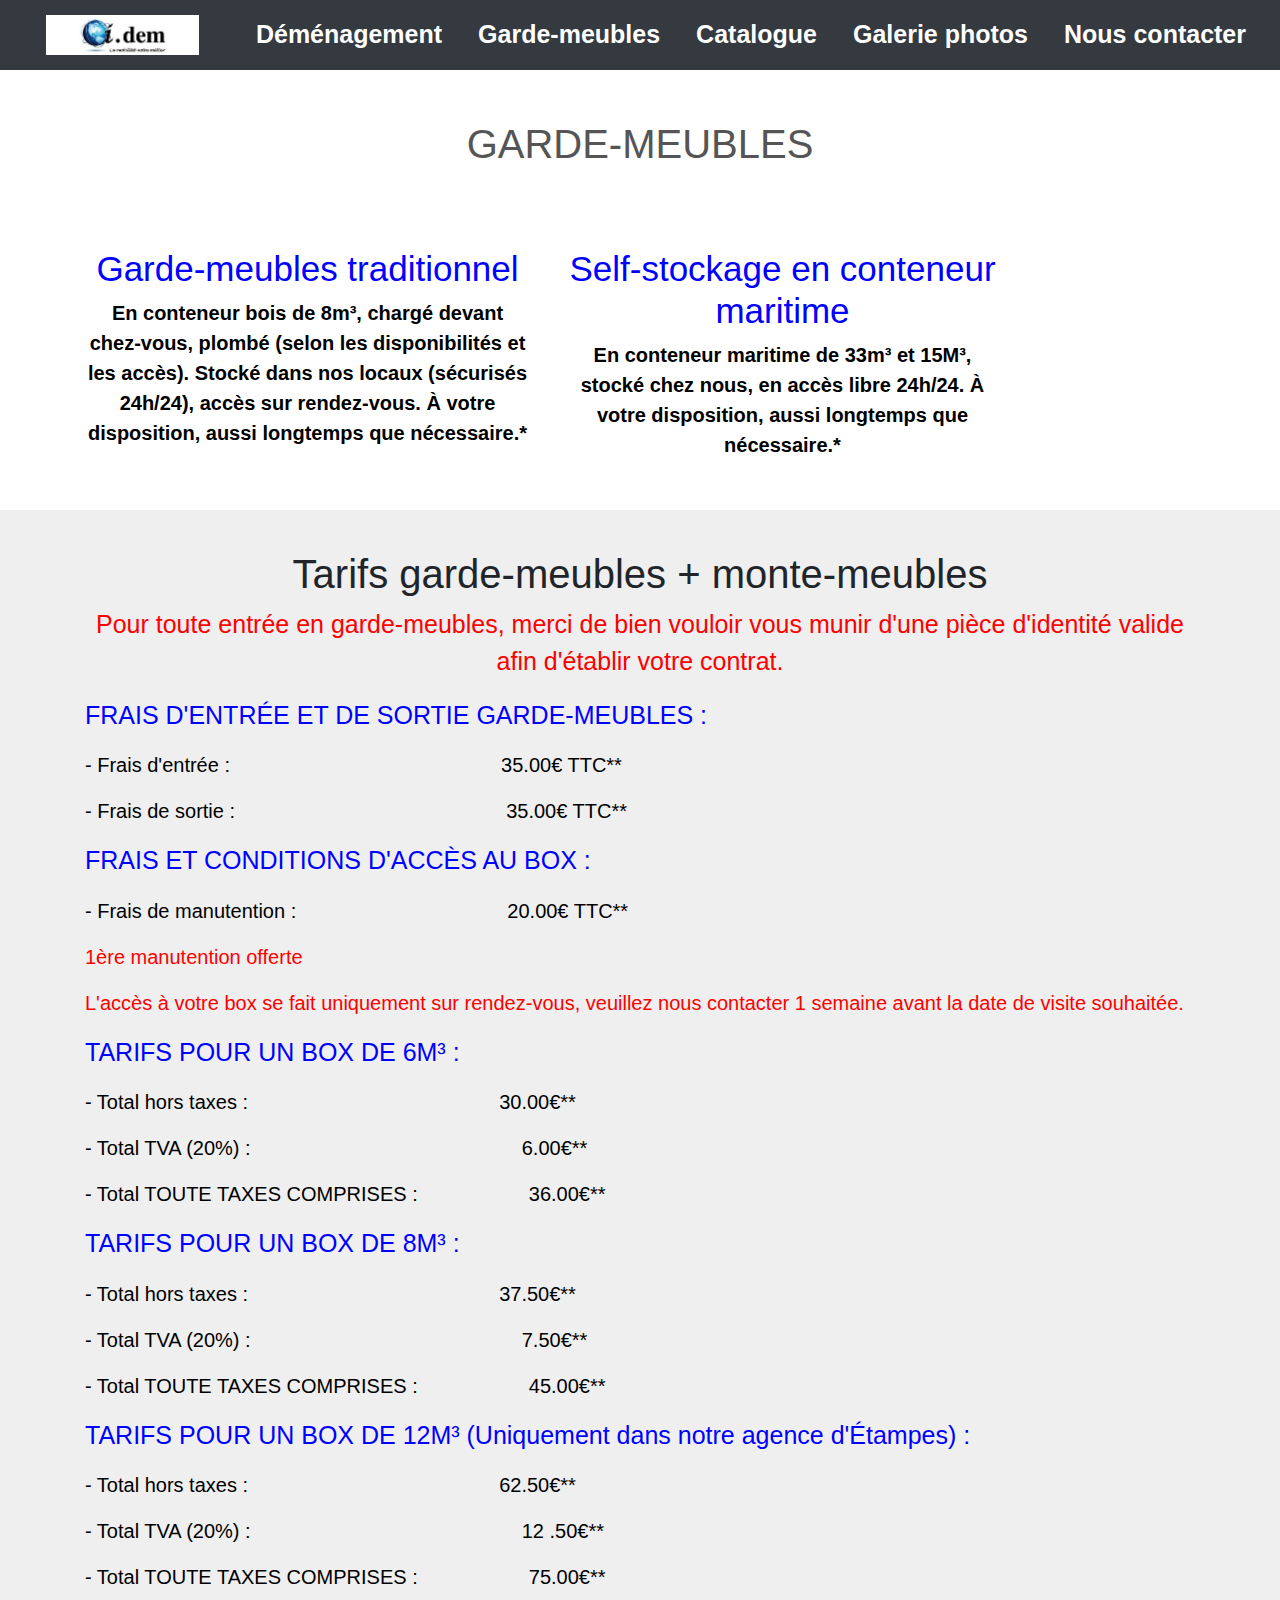
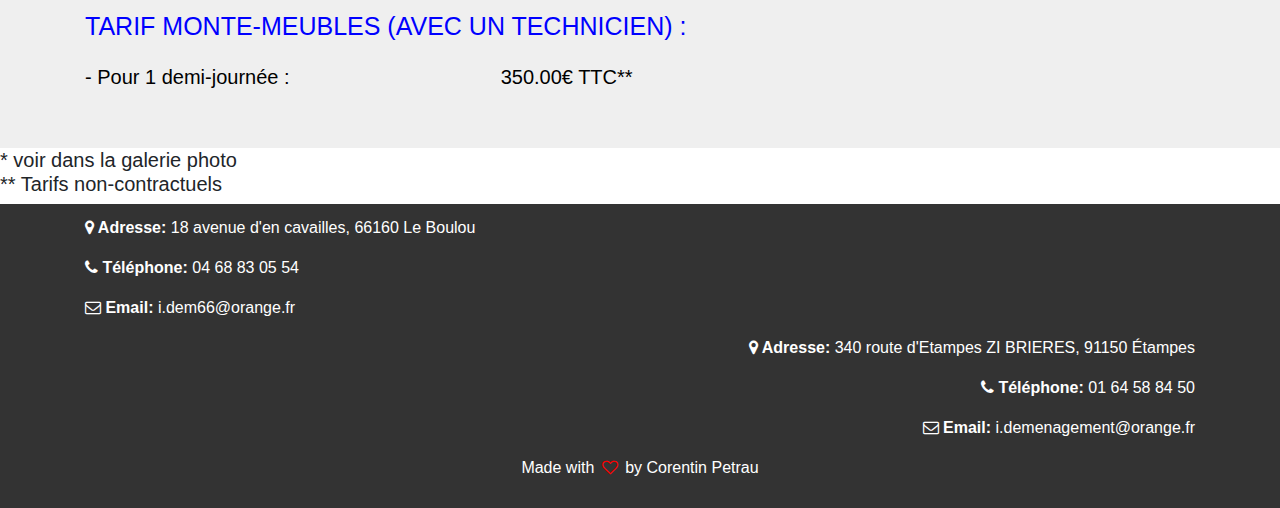
<file: garde-meuble.html>
<html lang="fr">
  <head>
    <title>Garde-meubles | Idem Déménagement</title>
    <link rel="stylesheet" href="style.css">
    <link rel="stylesheet" href="https://stackpath.bootstrapcdn.com/font-awesome/4.7.0/css/font-awesome.min.css">
    <link rel="stylesheet" href="https://stackpath.bootstrapcdn.com/bootstrap/4.5.0/css/bootstrap.min.css">
    <script src="https://code.jquery.com/jquery-3.5.1.slim.min.js"></script>
    <script src="https://cdn.jsdelivr.net/npm/popper.js@1.16.0/dist/umd/popper.min.js"></script>
    <script src="https://stackpath.bootstrapcdn.com/bootstrap/4.5.0/js/bootstrap.min.js"></script>
    <script async src="https://www.googletagmanager.com/gtag/js?id=UA-174942317-1"></script>
    <script>
      window.dataLayer = window.dataLayer || [];
      function gtag(){dataLayer.push(arguments);}
      gtag('js', new Date());
      gtag('config', 'UA-174942317-1');
    </script>
    <meta charset="UTF-8" />
    <meta name="viewport" content="width=device-width, initial-scale=1.0">
    <link rel="icon" type="image/png" href="img/logo.png" />
    <meta name="description" content="Venez découvrir l'ensemble de notre gamme de garde-meubles traditionnel et de self-stokage. Que ce soit un petit conteneur pour ranger vos affaires superflu ou un plus gros pour stocker votre mobilier. Nous avons ce qu'il vous faut." />
  </head>
  <body>
    <section id="nav-bar">
      <nav class="navbar navbar-expand-lg navbar-dark bg-dark">
        <a class="navbar-brand" href="https://idemdemenagement.com"><img src="img/logo.png" alt="logo idem déménagement"></a>
          <button class="navbar-toggler" type="button" data-toggle="collapse" data-target="#navbarNav" aria-controls="navbarNav" aria-expanded="false" aria-label="Toggle navigation">
            <span class="navbar-toggler-icon"></span>
          </button>
          <div class="collapse navbar-collapse" id="navbarNav">
            <ul class="navbar-nav ml-auto">
              <li class="nav-item">
                <a class="nav-link" href="dem.html">Déménagement</a>
              </li>
              <li class="nav-item">
                <a class="nav-link" href="garde-meuble.html">Garde-meubles</a>
              </li>
              <li class="nav-item">
                  <a class="nav-link" href="kiwi.html">Catalogue</a>
                </li>
              <li class="nav-item">
                <a class="nav-link" href="picture.html">Galerie photos</a>
              </li>
              <li class="nav-item">
                <a class="nav-link" href="contact.html">Nous contacter</a>
              </li>
            </ul>
          </div>
        </nav>
    </section>
    <section id="demenagement">
      <div class="container text-center">
        <h1>GARDE-MEUBLES</h1>
        <div class="row">
          <div class="col-md-5">
            <br /><br /><br />
            <h3>Garde-meubles traditionnel</h3>
            <div class="about-content">
              <b>En conteneur bois de 8m³, chargé devant chez-vous, plombé (selon les disponibilités et les accès). Stocké dans nos locaux (sécurisés 24h/24), accès sur rendez-vous. À votre disposition, aussi longtemps que nécessaire.*</b>
            </div>
          </div>
          <div class="col-md-5">
            <br /><br /><br />
            <h3>Self-stockage en conteneur maritime</h3>
            <div class="about-content">
              <b>En conteneur maritime de 33m³ et 15M³, stocké chez nous, en accès libre 24h/24. À votre disposition, aussi longtemps que nécessaire.*</b>
            </div>
          </div>
        </div>
      </div>
    </section>
    <section id="Prestations">
      <div class="container text-center">
        <h1>Tarifs garde-meubles + monte-meubles</h1>
        <div class= "kiwit">
          <p>Pour toute entrée en garde-meubles, merci de bien vouloir vous munir d'une pièce d'identité valide afin d'établir votre contrat.</p>
        </div>
        <div class="kiwit2 text-left">
          <P>FRAIS D'ENTRÉE ET DE SORTIE GARDE-MEUBLES :</P>
          <div class="frais">
            <p> - Frais d'entrée : &emsp;&emsp;&emsp;&emsp;&emsp;&emsp;&emsp;&emsp;&emsp;&emsp;&emsp;&emsp;&emsp; 35.00&#8364; TTC**</p>
            <p> - Frais de sortie : &emsp;&emsp;&emsp;&emsp;&emsp;&emsp;&emsp;&emsp;&emsp;&emsp;&emsp;&emsp;&emsp; 35.00&#8364; TTC**</p>
          </div>
        </div>
        <div class="kiwit2 text-left">
          <P>FRAIS ET CONDITIONS D'ACCÈS AU BOX :</P>
          <div class="frais">
            <p> - Frais de manutention : &emsp;&emsp;&emsp;&emsp;&emsp;&emsp;&emsp;&emsp;&emsp;&emsp; 20.00&#8364; TTC**</p>
            <div class="frais2">
              <p>1ère manutention offerte</p>
              <p> L'accès à votre box se fait uniquement sur rendez-vous, veuillez nous contacter 1 semaine avant la date de visite souhaitée.</p>
            </div>
          </div>
          <div class="kiwit2 text-left">
            <P>TARIFS POUR UN BOX DE  6M³ :</P>
            <div class="frais">
              <p> - Total hors taxes : &emsp;&emsp;&emsp;&emsp;&emsp;&emsp;&emsp;&emsp;&emsp;&emsp;&emsp;&emsp; 30.00&#8364;**</p>
              <p> - Total TVA (20%) : &emsp;&emsp;&emsp;&emsp;&emsp;&emsp;&emsp;&emsp;&emsp;&emsp;&emsp;&emsp;&emsp; 6.00&#8364;**</p>
              <p> - Total TOUTE TAXES COMPRISES : &emsp;&emsp;&emsp;&emsp;&emsp; 36.00&#8364;**</p>
            </div>
          </div>
          <div class="kiwit2 text-left">
            <P>TARIFS POUR UN BOX DE  8M³ :</P>
            <div class="frais">
              <p> - Total hors taxes : &emsp;&emsp;&emsp;&emsp;&emsp;&emsp;&emsp;&emsp;&emsp;&emsp;&emsp;&emsp; 37.50&#8364;**</p>
              <p> - Total TVA (20%) : &emsp;&emsp;&emsp;&emsp;&emsp;&emsp;&emsp;&emsp;&emsp;&emsp;&emsp;&emsp;&emsp; 7.50&#8364;**</p>
              <p> - Total TOUTE TAXES COMPRISES : &emsp;&emsp;&emsp;&emsp;&emsp; 45.00&#8364;**</p>
            </div>
          </div>
          <div class="kiwit2 text-left">
            <P>TARIFS POUR UN BOX DE  12M³ (Uniquement dans notre agence d'Étampes) :</P>
            <div class="frais">
              <p> - Total hors taxes : &emsp;&emsp;&emsp;&emsp;&emsp;&emsp;&emsp;&emsp;&emsp;&emsp;&emsp;&emsp; 62.50&#8364;**</p>
              <p> - Total TVA (20%) : &emsp;&emsp;&emsp;&emsp;&emsp;&emsp;&emsp;&emsp;&emsp;&emsp;&emsp;&emsp;&emsp; 12 .50&#8364;**</p>
              <p> - Total TOUTE TAXES COMPRISES : &emsp;&emsp;&emsp;&emsp;&emsp; 75.00&#8364;**</p>
            </div>
          </div>
          <div class="kiwit2 text-left">
            <P>TARIF MONTE-MEUBLES (AVEC UN TECHNICIEN) :</P>
            <div class="frais">
              <p> - Pour 1 demi-journée : &emsp;&emsp;&emsp;&emsp;&emsp;&emsp;&emsp;&emsp;&emsp;&emsp; 350.00&#8364; TTC**</p>
            </div>
          </div>
        </div>
      </div>
    </section>
    <h5>* voir dans la galerie photo<br/>** Tarifs non-contractuels</h5>
    <section id="footer">
      <div class="container">
        <p><i class="fa fa-map-marker"></i><b> Adresse: </b> 18 avenue d'en cavailles, 66160 Le Boulou</p>
        <p><i class="fa fa-phone"></i><b> Téléphone: </b> 04 68 83 05 54</p>
        <p><i class="fa fa-envelope-o"></i><b> Email: </b> i.dem66@orange.fr</p>
      </div>
      <div class="container text-right">
        <p><i class="fa fa-map-marker"></i><b> Adresse: </b> 340 route d'Etampes ZI BRIERES, 91150 Étampes</p>
        <p><i class="fa fa-phone"></i><b> Téléphone: </b> 01 64 58 84 50</p>
        <p><i class="fa fa-envelope-o"></i><b> Email: </b> i.demenagement@orange.fr</p>
      </div>
      <div class="container text-center">
        <p>Made with <i class="fa fa-heart-o"></i> by Corentin Petrau</p>
      </div>
    </section>
  </body>
</html>
</file>
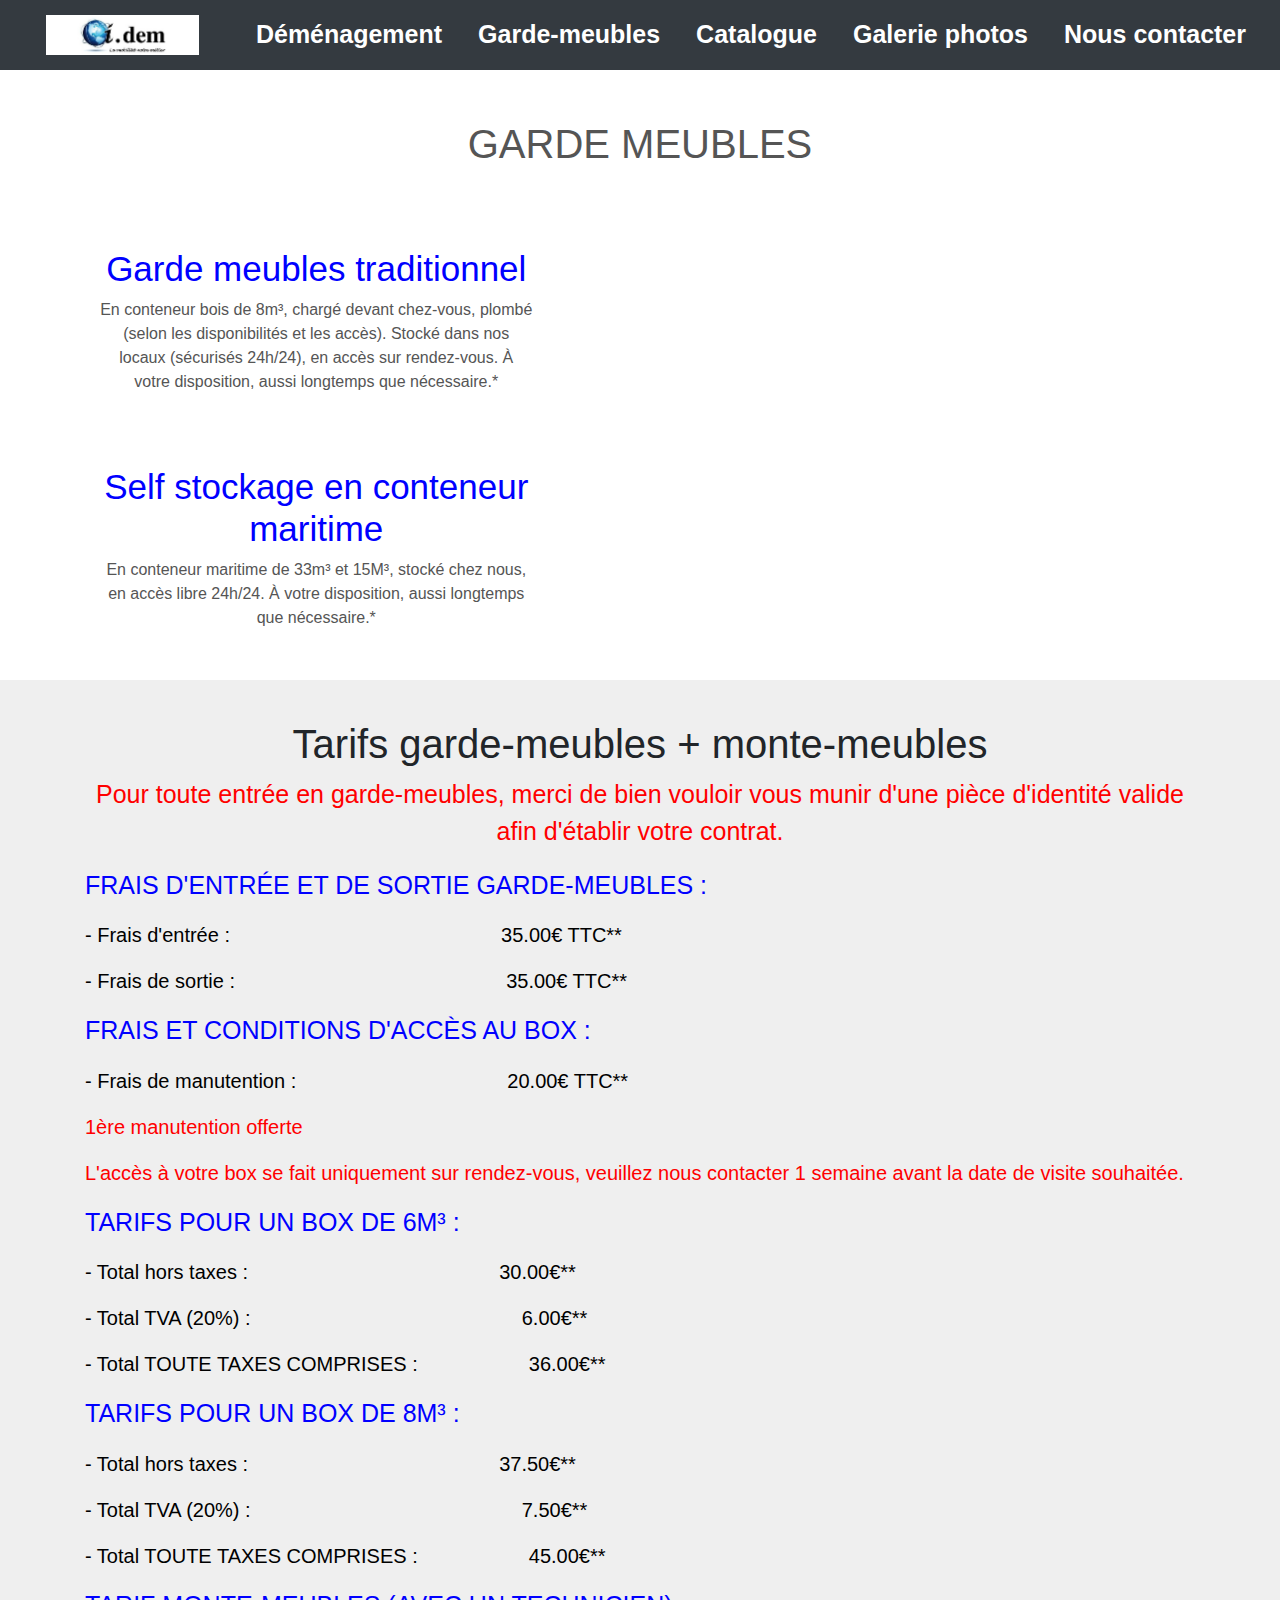
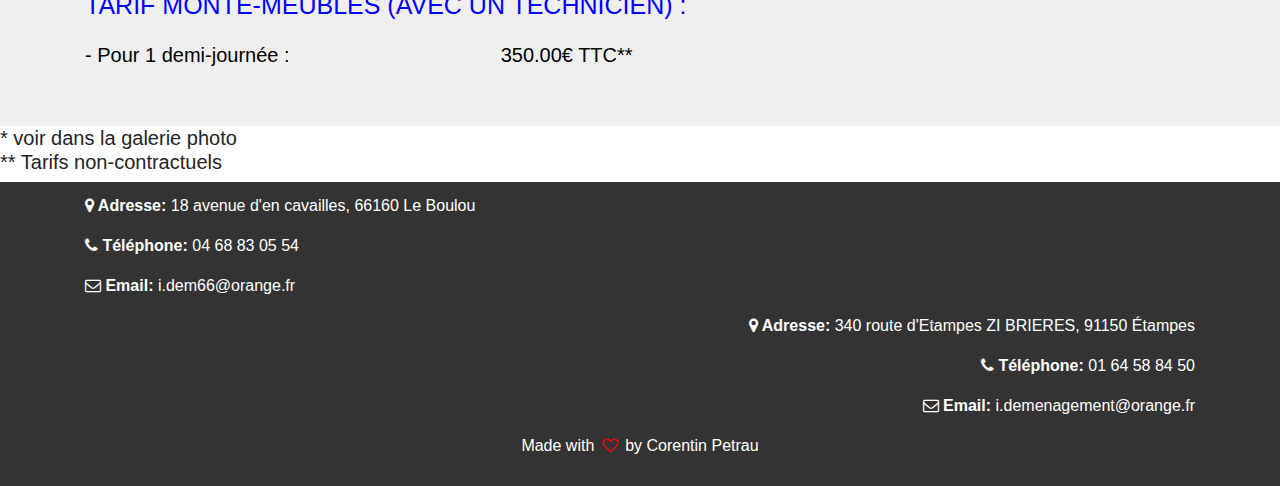
<file: garde_meuble.html>
<html>
  <head>
    <title>Idem Déménagement</title>
    <link rel="stylesheet" href="style.css">
    <link rel="stylesheet" href="https://stackpath.bootstrapcdn.com/font-awesome/4.7.0/css/font-awesome.min.css">
    <link rel="stylesheet" href="https://stackpath.bootstrapcdn.com/bootstrap/4.5.0/css/bootstrap.min.css">
    <script src="https://code.jquery.com/jquery-3.5.1.slim.min.js"></script>
    <script src="https://cdn.jsdelivr.net/npm/popper.js@1.16.0/dist/umd/popper.min.js"></script>
    <script src="https://stackpath.bootstrapcdn.com/bootstrap/4.5.0/js/bootstrap.min.js"></script>
    <script async src="https://www.googletagmanager.com/gtag/js?id=UA-174942317-1"></script>
    <script>
      window.dataLayer = window.dataLayer || [];
      function gtag(){dataLayer.push(arguments);}
      gtag('js', new Date());
      gtag('config', 'UA-174942317-1');
  </script>
  </head>
  <body>
    <section id="nav-bar">
      <nav class="navbar navbar-expand-lg navbar-dark bg-dark">
        <a class="navbar-brand" href="accueil.html"><img src="img/logo.png"></a>
          <button class="navbar-toggler" type="button" data-toggle="collapse" data-target="#navbarNav" aria-controls="navbarNav" aria-expanded="false" aria-label="Toggle navigation">
            <span class="navbar-toggler-icon"></span>
          </button>
          <div class="collapse navbar-collapse" id="navbarNav">
            <ul class="navbar-nav ml-auto">
              <li class="nav-item">
                <a class="nav-link" href="dem.html">Déménagement</a>
              </li>
              <li class="nav-item">
                <a class="nav-link" href="garde_meuble.html">Garde-meubles</a>
              </li>
              <li class="nav-item">
                  <a class="nav-link" href="kiwi.html">Catalogue</a>
                </li>
              <li class="nav-item">
                <a class="nav-link" href="picture.html">Galerie photos</a>
              </li>
              <li class="nav-item">
                <a class="nav-link" href="contact.html">Nous contacter</a>
              </li>
            </ul>
          </div>
        </nav>
    </section>
    <section id="demenagement">
      <div class="container text-center">
        <h1>GARDE MEUBLES</h1>
          <div class="col-md-5">
            <br /><br /><br />
            <h3>Garde meubles traditionnel</h3>
            <div class="about-content">
              En conteneur bois de 8m³, chargé devant chez-vous, plombé (selon les disponibilités et les accès). Stocké dans nos locaux (sécurisés 24h/24), en accès sur rendez-vous. À votre disposition, aussi longtemps que nécessaire.*
            </div>
        </div>
        <div class="col-md-5"></div>
        <div class="col-md-5">
          <br /><br /><br />
          <h3>Self stockage en conteneur maritime</h3>
          <div class="about-content">
            En conteneur maritime de 33m³ et 15M³, stocké chez nous, en accès libre 24h/24. À votre disposition, aussi longtemps que nécessaire.*
          </div>
        </div>
      </div>
    </section>
    <section id="Prestations">
      <div class="container text-center">
        <h1>Tarifs garde-meubles + monte-meubles</h1>
        <div class= "kiwit">
          <p>Pour toute entrée en garde-meubles, merci de bien vouloir vous munir d'une pièce d'identité valide afin d'établir votre contrat.</p>
        </div>
        <div class="kiwit2 text-left">
          <P>FRAIS D'ENTRÉE ET DE SORTIE GARDE-MEUBLES :</P>
          <div class="frais">
            <p> - Frais d'entrée : &emsp;&emsp;&emsp;&emsp;&emsp;&emsp;&emsp;&emsp;&emsp;&emsp;&emsp;&emsp;&emsp; 35.00&#8364; TTC**</p>
            <p> - Frais de sortie : &emsp;&emsp;&emsp;&emsp;&emsp;&emsp;&emsp;&emsp;&emsp;&emsp;&emsp;&emsp;&emsp; 35.00&#8364; TTC**</p>
          </div>
        </div>
        <div class="kiwit2 text-left">
          <P>FRAIS ET CONDITIONS D'ACCÈS AU BOX :</P>
          <div class="frais">
            <p> - Frais de manutention : &emsp;&emsp;&emsp;&emsp;&emsp;&emsp;&emsp;&emsp;&emsp;&emsp; 20.00&#8364; TTC**</p>
            <div class="frais2">
              <p>1ère manutention offerte</p>
              <p> L'accès à votre box se fait uniquement sur rendez-vous, veuillez nous contacter 1 semaine avant la date de visite souhaitée.</p>
            </div>
          </div>
          <div class="kiwit2 text-left">
            <P>TARIFS POUR UN BOX DE  6M³ :</P>
            <div class="frais">
              <p> - Total hors taxes : &emsp;&emsp;&emsp;&emsp;&emsp;&emsp;&emsp;&emsp;&emsp;&emsp;&emsp;&emsp; 30.00&#8364;**</p>
              <p> - Total TVA (20%) : &emsp;&emsp;&emsp;&emsp;&emsp;&emsp;&emsp;&emsp;&emsp;&emsp;&emsp;&emsp;&emsp; 6.00&#8364;**</p>
              <p> - Total TOUTE TAXES COMPRISES : &emsp;&emsp;&emsp;&emsp;&emsp; 36.00&#8364;**</p>
            </div>
          </div>
          <div class="kiwit2 text-left">
            <P>TARIFS POUR UN BOX DE  8M³ :</P>
            <div class="frais">
              <p> - Total hors taxes : &emsp;&emsp;&emsp;&emsp;&emsp;&emsp;&emsp;&emsp;&emsp;&emsp;&emsp;&emsp; 37.50&#8364;**</p>
              <p> - Total TVA (20%) : &emsp;&emsp;&emsp;&emsp;&emsp;&emsp;&emsp;&emsp;&emsp;&emsp;&emsp;&emsp;&emsp; 7.50&#8364;**</p>
              <p> - Total TOUTE TAXES COMPRISES : &emsp;&emsp;&emsp;&emsp;&emsp; 45.00&#8364;**</p>
            </div>
          </div>
          <div class="kiwit2 text-left">
            <P>TARIF MONTE-MEUBLES (AVEC UN TECHNICIEN) :</P>
            <div class="frais">
              <p> - Pour 1 demi-journée : &emsp;&emsp;&emsp;&emsp;&emsp;&emsp;&emsp;&emsp;&emsp;&emsp; 350.00&#8364; TTC**</p>
            </div>
          </div>
        </div>
      </div>
    </section>
    <h5>* voir dans la galerie photo<br/>** Tarifs non-contractuels</h5>
    <section id="footer">
      <div class="container">
        <p><i class="fa fa-map-marker"></i><b> Adresse: </b> 18 avenue d'en cavailles, 66160 Le Boulou</p>
        <p><i class="fa fa-phone"></i><b> Téléphone: </b> 04 68 83 05 54</p>
        <p><i class="fa fa-envelope-o"></i><b> Email: </b> i.dem66@orange.fr</p>
      </div>
      <div class="container text-right">
        <p><i class="fa fa-map-marker"></i><b> Adresse: </b> 340 route d'Etampes ZI BRIERES, 91150 Étampes</p>
        <p><i class="fa fa-phone"></i><b> Téléphone: </b> 01 64 58 84 50</p>
        <p><i class="fa fa-envelope-o"></i><b> Email: </b> i.demenagement@orange.fr</p>
      </div>
      <div class="container text-center">
        <p>Made with <i class="fa fa-heart-o"></i> by Corentin Petrau</p>
      </div>
    </section>
  </body>
</html>
</file>
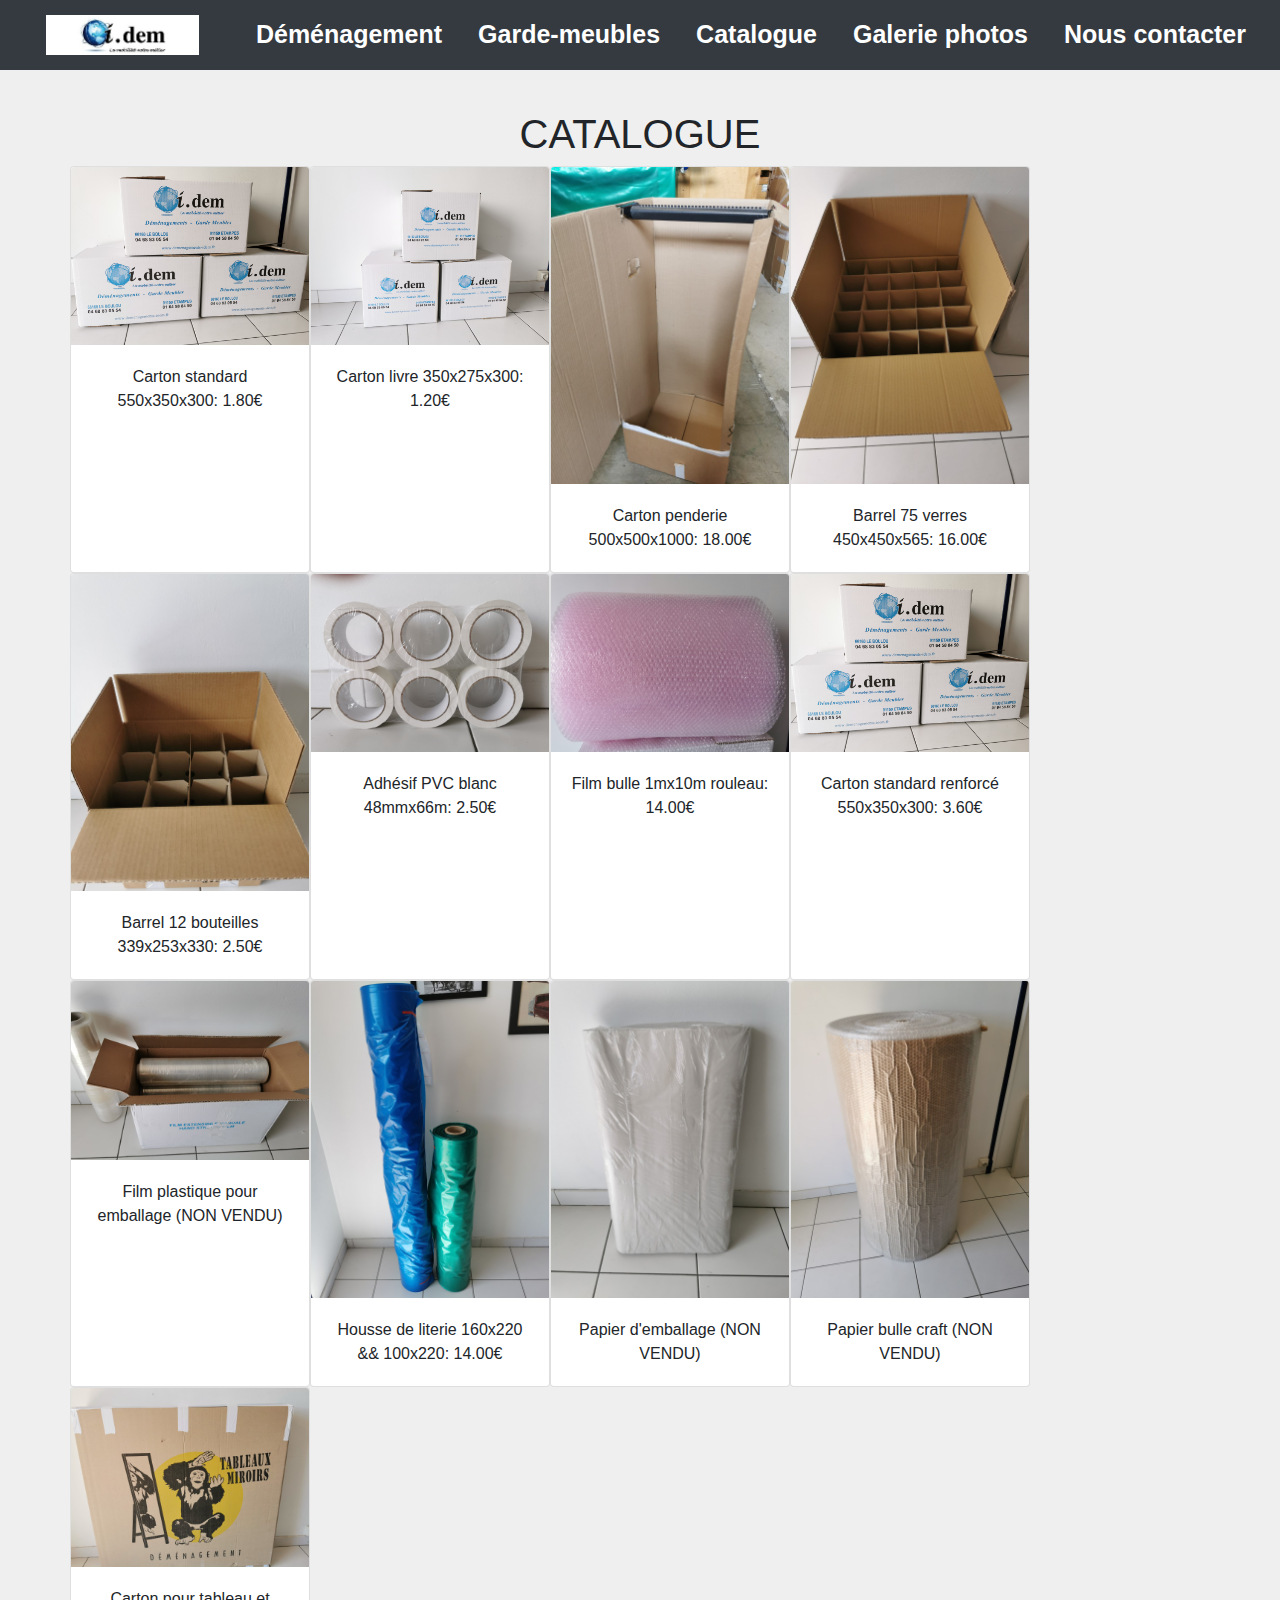
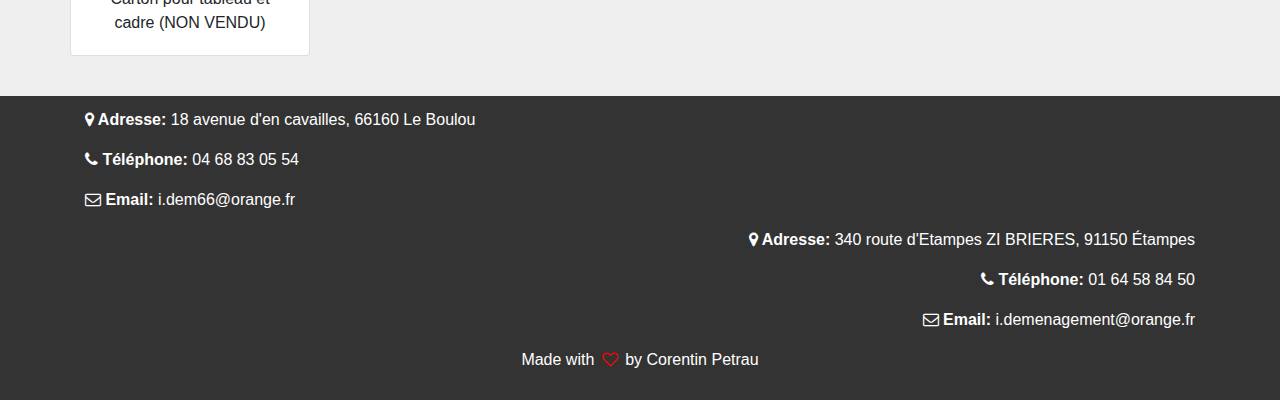
<file: kiwi.html>
<html lang="fr">
  <head>
    <title>Catalogue | Idem Déménagement</title>
    <link rel="stylesheet" href="style.css">
    <link rel="stylesheet" href="https://stackpath.bootstrapcdn.com/font-awesome/4.7.0/css/font-awesome.min.css">
    <link rel="stylesheet" href="https://stackpath.bootstrapcdn.com/bootstrap/4.5.0/css/bootstrap.min.css">
    <script src="https://code.jquery.com/jquery-3.5.1.slim.min.js"></script>
    <script src="https://cdn.jsdelivr.net/npm/popper.js@1.16.0/dist/umd/popper.min.js"></script>
    <script src="https://stackpath.bootstrapcdn.com/bootstrap/4.5.0/js/bootstrap.min.js"></script>
    <script async src="https://www.googletagmanager.com/gtag/js?id=UA-174942317-1"></script>
    <script>
      window.dataLayer = window.dataLayer || [];
      function gtag(){dataLayer.push(arguments);}
      gtag('js', new Date());
      gtag('config', 'UA-174942317-1');
    </script>
    <meta charset="UTF-8" />
    <meta name="viewport" content="width=device-width, initial-scale=1.0">
    <link rel="icon" type="image/png" href="img/logo.png" />
    <meta name="description" content="Notre catalogue vous présente aussi nos produits, ce que nous vendons et ce que nous utilisons, que vous souhaitiez emballer vous-même ou laisser nos équipes faire, vous y trouverez votre bonheur." />
  </head>
  <body>
    <section id="nav-bar">
      <nav class="navbar navbar-expand-lg navbar-dark bg-dark">
        <a class="navbar-brand" href="https://idemdemenagement.com"><img src="img/logo.png" alt="logo idem déménagement"></a>
          <button class="navbar-toggler" type="button" data-toggle="collapse" data-target="#navbarNav" aria-controls="navbarNav" aria-expanded="false" aria-label="Toggle navigation">
            <span class="navbar-toggler-icon"></span>
          </button>
          <div class="collapse navbar-collapse" id="navbarNav">
            <ul class="navbar-nav ml-auto">
              <li class="nav-item">
                <a class="nav-link" href="dem.html">Déménagement</a>
              </li>
              <li class="nav-item">
                <a class="nav-link" href="garde-meuble.html">Garde-meubles</a>
              </li>
              <li class="nav-item">
                  <a class="nav-link" href="kiwi.html">Catalogue</a>
                </li>
              <li class="nav-item">
                <a class="nav-link" href="picture.html">Galerie photos</a>
              </li>
              <li class="nav-item">
                <a class="nav-link" href="contact.html">Nous contacter</a>
              </li>
            </ul>
          </div>
        </nav>
    </section>
    <section id="Prestations">
      <div class="container text-center">
        <h1>CATALOGUE</h1>
        <div class="row">
          <div class="card" style="width: 15rem;">
            <img src="img/carton standard.jpg" class="card-img-top" alt="carton standard de déménagement">
            <div class="card-body">
              <p class="card-text">Carton standard 550x350x300: 1.80&#8364;</p>
            </div>
          </div>
          <div class="card" style="width: 15rem;">
            <img src="img/carton livre.jpg" class="card-img-top" alt="carton livre pour déménagement">
            <div class="card-body">
              <p class="card-text">Carton livre 350x275x300: 1.20&#8364;</p>
            </div>
          </div>
          <div class="card" style="width: 15rem;">
            <img src="img/carton penderie.jpg" class="card-img-top" alt="carton penderie pour déménagement">
            <div class="card-body">
              <p class="card-text">Carton penderie 500x500x1000: 18.00&#8364;</p>
            </div>
          </div>
          <div class="card" style="width: 15rem;">
            <img src="img/barel verre.jpg" class="card-img-top" alt="carton verre pour déménagement">
            <div class="card-body">
              <p class="card-text">Barrel 75 verres 450x450x565: 16.00&#8364;</p>
            </div>
          </div>
          <div class="card" style="width: 15rem;">
            <img src="img/barel bouteille.jpg" class="card-img-top" alt="carton bouteille pour déménagement">
            <div class="card-body">
              <p class="card-text">Barrel 12 bouteilles 339x253x330: 2.50&#8364;</p>
            </div>
          </div>
          <div class="card" style="width: 15rem;">
            <img src="img/scotch.jpg" class="card-img-top" alt="scotch de déménagement">
            <div class="card-body">
              <p class="card-text">Adhésif PVC blanc 48mmx66m: 2.50&#8364;</p>
            </div>
          </div>
          <div class="card" style="width: 15rem;">
            <img src="img/papier bulle.jpg" class="card-img-top" alt="papier bulle de déménagement">
            <div class="card-body">
              <p class="card-text">Film bulle 1mx10m rouleau: 14.00&#8364;</p>
            </div>
          </div>
          <div class="card" style="width: 15rem;">
            <img src="img/carton standard.jpg" class="card-img-top" alt="carton standard renforcé de déménagement">
            <div class="card-body">
              <p class="card-text">Carton standard renforcé 550x350x300: 3.60&#8364;</p>
            </div>
          </div>
          <div class="card" style="width: 15rem;">
            <img src="img/film plastique.jpg" class="card-img-top" alt="film plastique pour déménagement">
            <div class="card-body">
              <p class="card-text">Film plastique pour emballage (NON VENDU)</p>
            </div>
          </div>
          <div class="card" style="width: 15rem;">
            <img src="img/housse literie.jpg" class="card-img-top" alt="housse de literie pour déménagement">
            <div class="card-body">
              <p class="card-text">Housse de literie 160x220 && 100x220: 14.00&#8364;</p>
            </div>
          </div>
          <div class="card" style="width: 15rem;">
            <img src="img/papier d'emballage.jpg" class="card-img-top" alt="papier d'emballage pour déménagement">
            <div class="card-body">
              <p class="card-text">Papier d'emballage (NON VENDU)</p>
            </div>
          </div>
          <div class="card" style="width: 15rem;">
            <img src="img/bulle craft.jpg" class="card-img-top" alt="bulle craft de déménagement">
            <div class="card-body">
              <p class="card-text">Papier bulle craft (NON VENDU)</p>
            </div>
          </div>
          <div class="card" style="width: 15rem;">
            <img src="img/carton tableau.jpg" class="card-img-top" alt="carton tableau pour déménagement">
            <div class="card-body">
              <p class="card-text">Carton pour tableau et cadre (NON VENDU)</p>
            </div>
          </div>
        </div>
      </div>
    </section>
    <section id="footer">
      <div class="container">
        <p><i class="fa fa-map-marker"></i><b> Adresse: </b> 18 avenue d'en cavailles, 66160 Le Boulou</p>
        <p><i class="fa fa-phone"></i><b> Téléphone: </b> 04 68 83 05 54</p>
        <p><i class="fa fa-envelope-o"></i><b> Email: </b> i.dem66@orange.fr</p>
      </div>
      <div class="container text-right">
        <p><i class="fa fa-map-marker"></i><b> Adresse: </b> 340 route d'Etampes ZI BRIERES, 91150 Étampes</p>
        <p><i class="fa fa-phone"></i><b> Téléphone: </b> 01 64 58 84 50</p>
        <p><i class="fa fa-envelope-o"></i><b> Email: </b> i.demenagement@orange.fr</p>
      </div>
      <div class="container text-center">
        <p>Made with <i class="fa fa-heart-o"></i> by Corentin Petrau</p>
      </div>
    </section>
  </body>
</html>
</file>
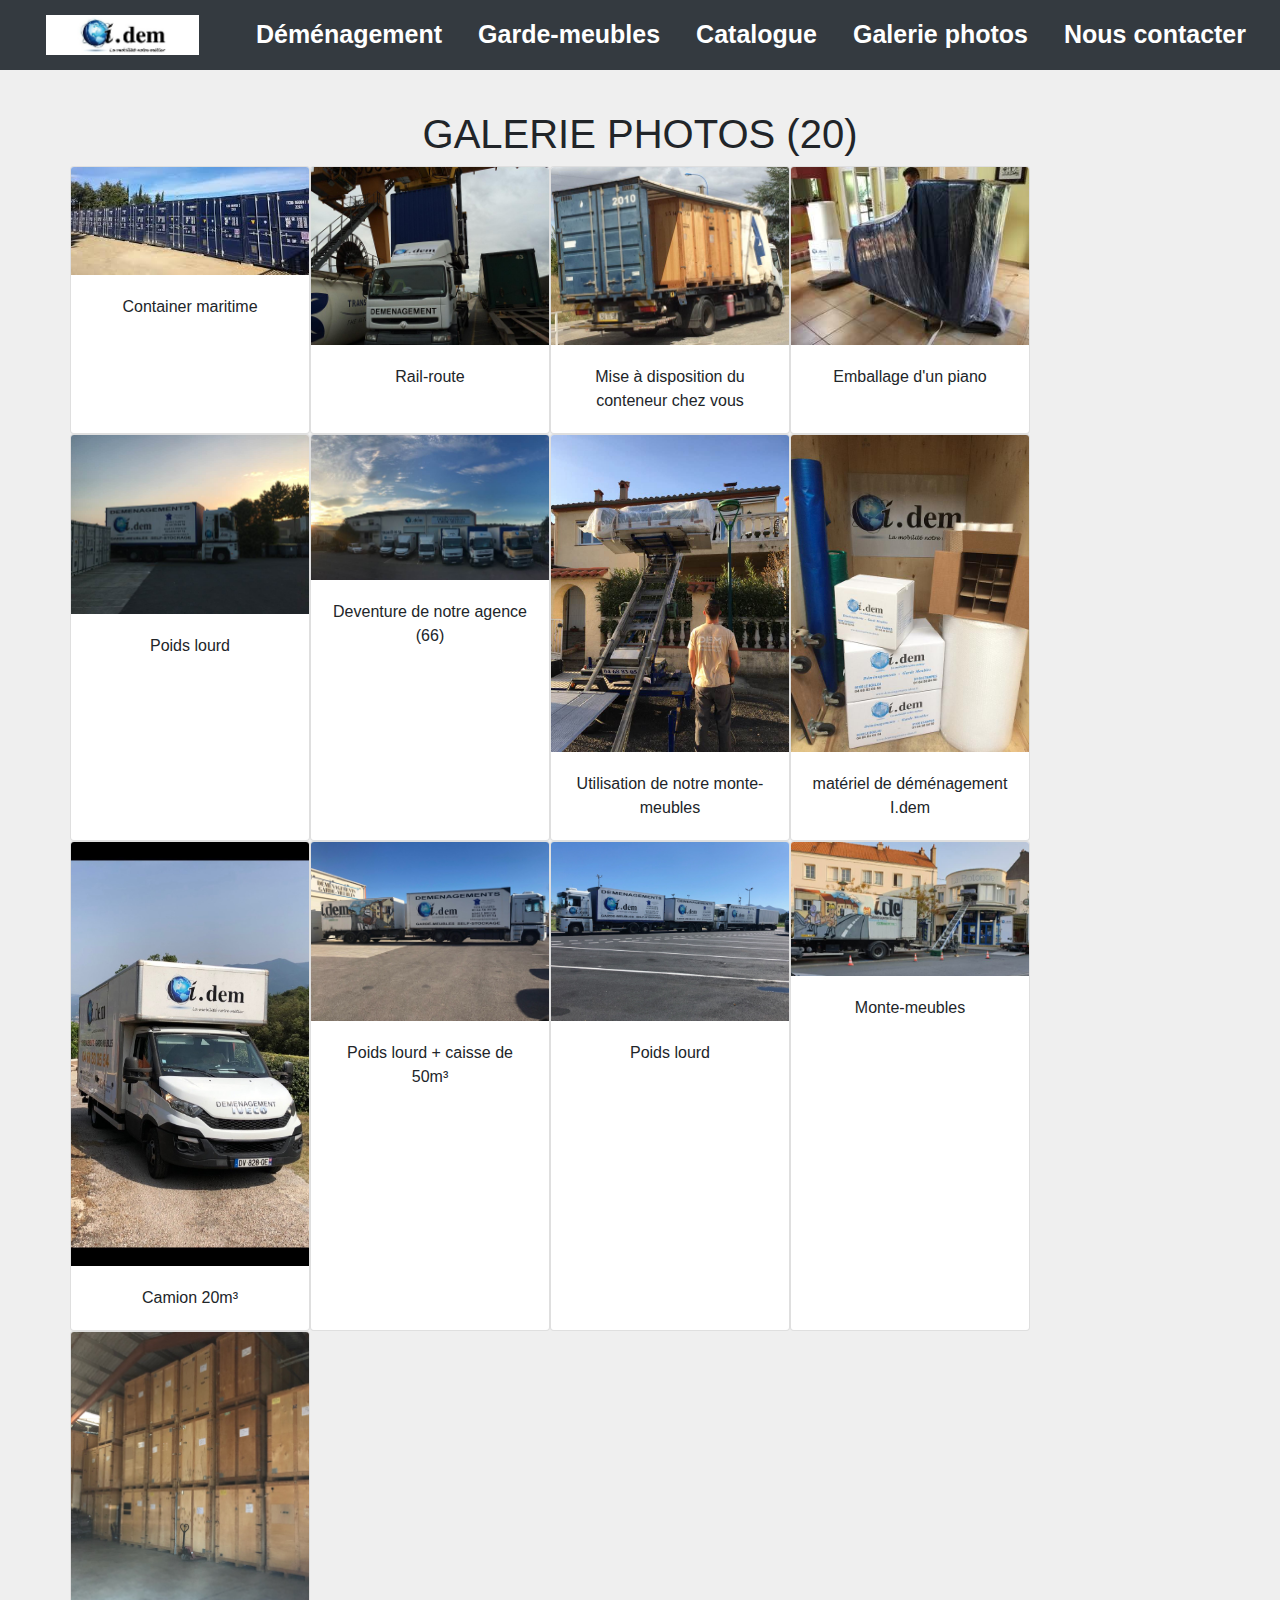
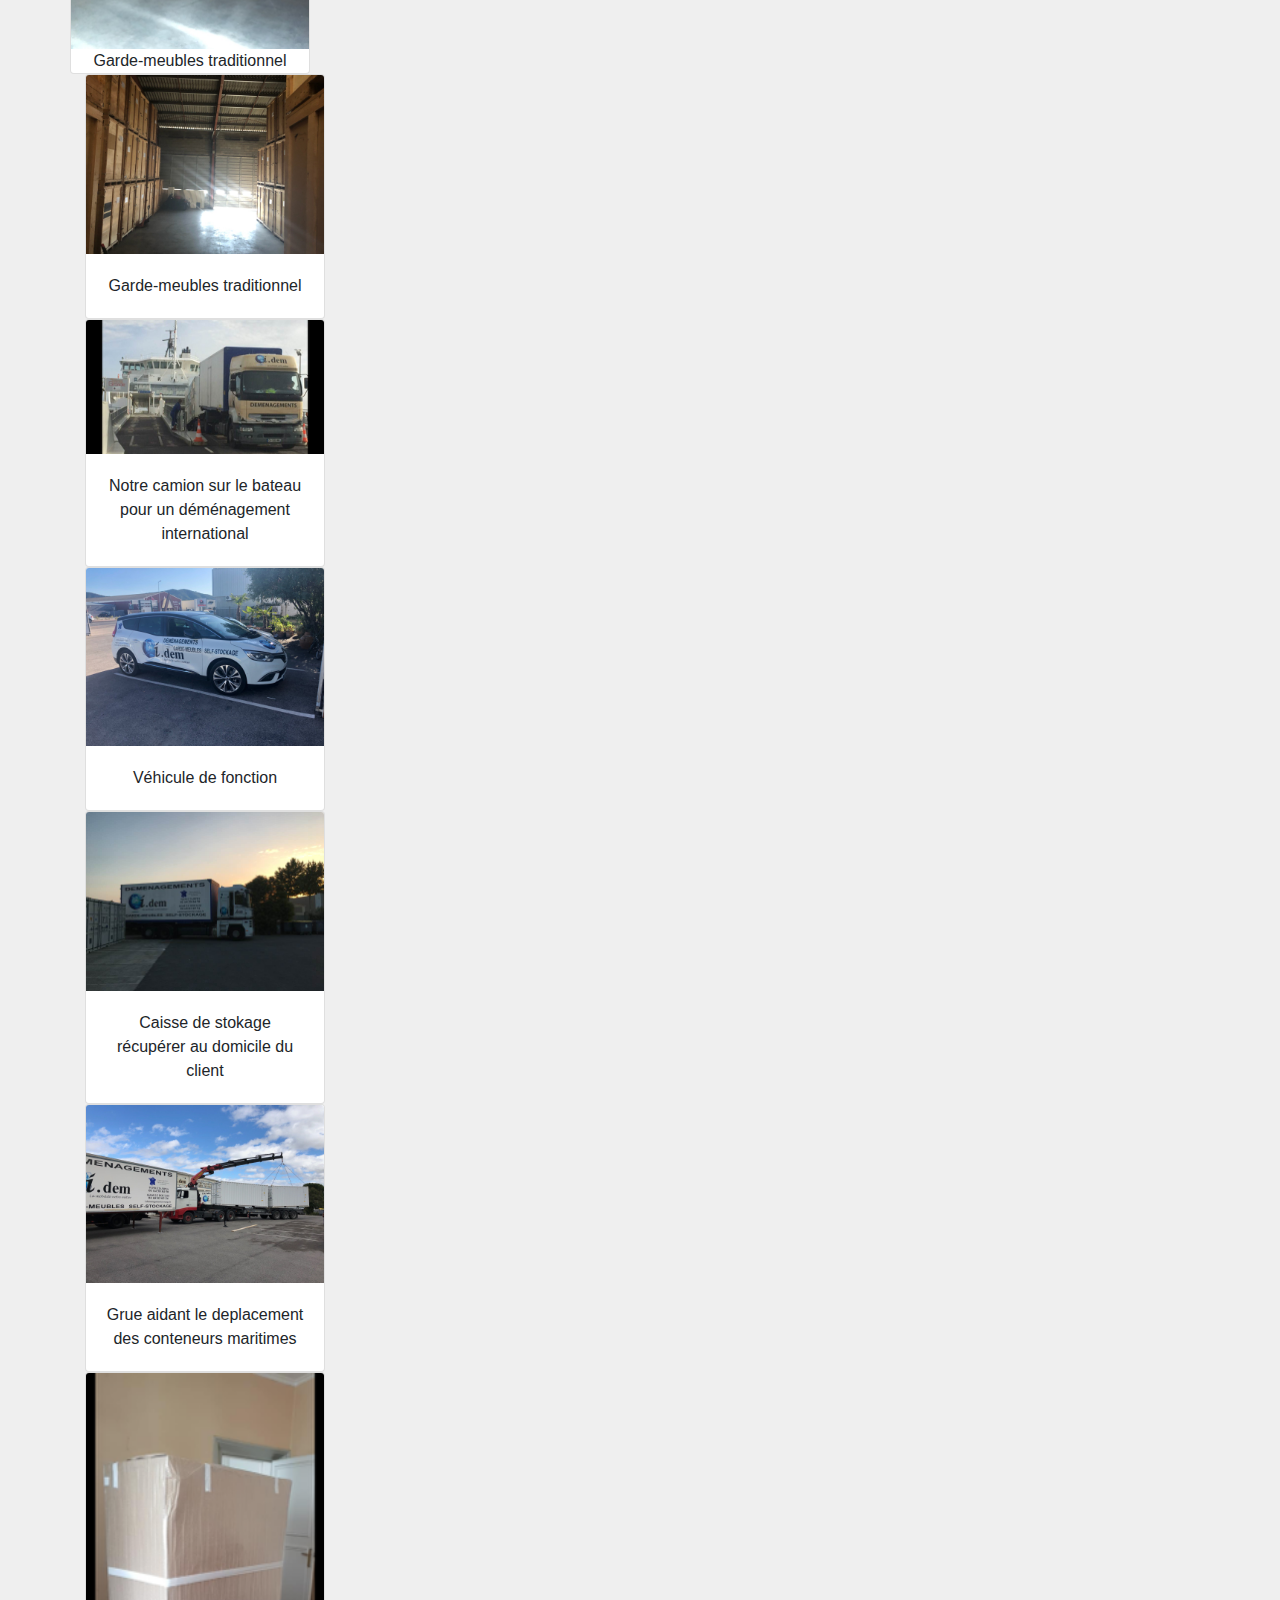
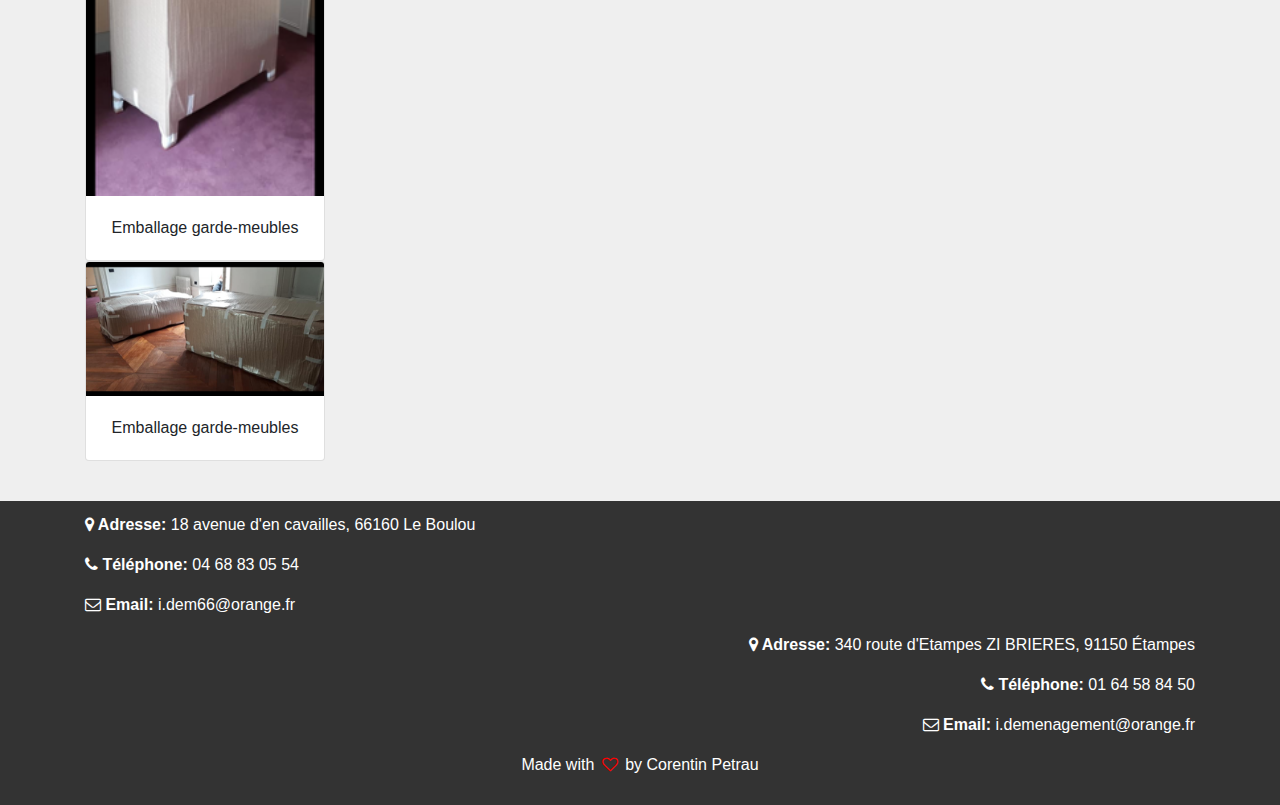
<file: picture.html>
<html lang="fr">
  <head>
    <title>Galerie photo | Idem Déménagement</title>
    <link rel="stylesheet" href="style.css">
    <link rel="stylesheet" href="https://stackpath.bootstrapcdn.com/font-awesome/4.7.0/css/font-awesome.min.css">
    <link rel="stylesheet" href="https://stackpath.bootstrapcdn.com/bootstrap/4.5.0/css/bootstrap.min.css">
    <script src="https://code.jquery.com/jquery-3.5.1.slim.min.js"></script>
    <script src="https://cdn.jsdelivr.net/npm/popper.js@1.16.0/dist/umd/popper.min.js"></script>
    <script src="https://stackpath.bootstrapcdn.com/bootstrap/4.5.0/js/bootstrap.min.js"></script>
    <script async src="https://www.googletagmanager.com/gtag/js?id=UA-174942317-1"></script>
    <script>
      window.dataLayer = window.dataLayer || [];
      function gtag(){dataLayer.push(arguments);}
      gtag('js', new Date());
      gtag('config', 'UA-174942317-1');
    </script>
    <meta charset="UTF-8" />
    <meta name="viewport" content="width=device-width, initial-scale=1.0">
    <link rel="icon" type="image/png" href="img/logo.png" />
    <meta name="description" content="Rendez-vous dans notre galerie photo afin de vous rendre compte par vous même des services que nous proposons." />
  </head>
  <body>
    <section id="nav-bar">
      <nav class="navbar navbar-expand-lg navbar-dark bg-dark">
        <a class="navbar-brand" href="https://idemdemenagement.com"><img src="img/logo.png" alt="logo idem déménagement"></a>
          <button class="navbar-toggler" type="button" data-toggle="collapse" data-target="#navbarNav" aria-controls="navbarNav" aria-expanded="false" aria-label="Toggle navigation">
            <span class="navbar-toggler-icon"></span>
          </button>
          <div class="collapse navbar-collapse" id="navbarNav">
            <ul class="navbar-nav ml-auto">
              <li class="nav-item">
                <a class="nav-link" href="dem.html">Déménagement</a>
              </li>
              <li class="nav-item">
                <a class="nav-link" href="garde-meuble.html">Garde-meubles</a>
              </li>
              <li class="nav-item">
                  <a class="nav-link" href="kiwi.html">Catalogue</a>
                </li>
              <li class="nav-item">
                <a class="nav-link" href="picture.html">Galerie photos</a>
              </li>
              <li class="nav-item">
                <a class="nav-link" href="contact.html">Nous contacter</a>
              </li>
            </ul>
          </div>
        </nav>
    </section>
    <section id="Prestations">
      <div class="container text-center">
        <h1>GALERIE PHOTOS (20)</h1>
        <div class="row">
          <div class="card" style="width: 15rem;">
            <img src="img/conteneur.jpeg" class="card-img-top" alt="container maritime de garde-meubles">
            <div class="card-body">
              <p class="card-text">Container maritime</p>
            </div>
          </div>
          <div class="card" style="width: 15rem;">
            <img src="img/rail-route.jpg" class="card-img-top" alt="rail-route">
            <div class="card-body">
              <p class="card-text">Rail-route</p>
            </div>
          </div>
          <div class="card" style="width: 15rem;">
            <img src="img/camion_conteneur.jpg" class="card-img-top" alt="camion container">
            <div class="card-body">
              <p class="card-text">Mise à disposition du conteneur chez vous</p>
            </div>
          </div>
          <div class="card" style="width: 15rem;">
            <img src="img/piano.jpg" class="card-img-top" alt="piano près à être déménagé">
            <div class="card-body">
              <p class="card-text">Emballage d'un piano</p>
            </div>
          </div>
          <div class="card" style="width: 15rem;">
            <img src="img/camion+conteneur.jpg" class="card-img-top" alt="poids lourd de déménagement">
            <div class="card-body">
              <p class="card-text">Poids lourd</p>
            </div>
          </div>
          <div class="card" style="width: 15rem;">
            <img src="img/deventure_idem_demenagement.jpg" class="card-img-top" alt="idem déménagement">
            <div class="card-body">
              <p class="card-text">Deventure de notre agence (66)</p>
            </div>
          </div>
          <div class="card" style="width: 15rem;">
            <img src="img/monte_meuble.jpg" class="card-img-top" alt="monte-meuble">
            <div class="card-body">
              <p class="card-text">Utilisation de notre monte-meubles</p>
            </div>
          </div>
          <div class="card" style="width: 15rem;">
            <img src="img/matériel_demenagement.jpg" class="card-img-top" alt="matériel de déménagement">
            <div class="card-body">
              <p class="card-text">matériel de déménagement I.dem</p>
            </div>
          </div>
          <div class="card" style="width: 15rem;">
            <img src="img/20m².jpg" class="card-img-top" alt="camion 20m³">
            <div class="card-body">
              <p class="card-text">Camion 20m³</p>
            </div>
          </div>
          <div class="card" style="width: 15rem;">
            <img src="img/poids lourd + caisse.jpg" class="card-img-top" alt="poids lourd de déménagement + caisse de 50m³">
            <div class="card-body">
              <p class="card-text">Poids lourd + caisse de 50m³</p>
            </div>
          </div>
          <div class="card" style="width: 15rem;">
            <img src="img/poids lourd x2.jpg" class="card-img-top" alt="poids lourd de déménagement">
            <div class="card-body">
              <p class="card-text">Poids lourd</p>
            </div>
          </div>
          <div class="card" style="width: 15rem;">
            <img src="img/monte meuble.png" class="card-img-top" alt="monte-meuble">
            <div class="card-body">
              <p class="card-text">Monte-meubles</p>
            </div>
          </div>
          <div class="card" style="width: 15rem;">
            <img src="img/stokage.jpg" class="card-img-top" alt="garde-meubles traditionnel
            <div class="card-body">
              <p class="card-text">Garde-meubles traditionnel</p>
            </div>
          </div>
          <div class="card" style="width: 15rem;">
            <img src="img/garde meuble.jpg" class="card-img-top" alt="garde-meubles traditionnel">
            <div class="card-body">
              <p class="card-text">Garde-meubles traditionnel</p>
            </div>
          </div>
          <div class="card" style="width: 15rem;">
            <img src="img/bateau.png" class="card-img-top" alt="déménagement international">
            <div class="card-body">
              <p class="card-text">Notre camion sur le bateau pour un déménagement international</p>
            </div>
          </div>
          <div class="card" style="width: 15rem;">
            <img src="img/véhicule idem.jpg" class="card-img-top" alt="véhicule idem déménagement">
            <div class="card-body">
              <p class="card-text">Véhicule de fonction</p>
            </div>
          </div>
          <div class="card" style="width: 15rem;">
            <img src="img/camion+conteneur.jpg" class="card-img-top" alt="self-stokage">
            <div class="card-body">
              <p class="card-text">Caisse de stokage récupérer au domicile du client</p>
            </div>
          </div>
          <div class="card" style="width: 15rem;">
            <img src="img/grue.jpg" class="card-img-top" alt="grue aidant au déménagement">
            <div class="card-body">
              <p class="card-text">Grue aidant le deplacement des conteneurs maritimes</p>
            </div>
          </div>
          <div class="card" style="width: 15rem;">
            <img src="img/emballage_de_garde-meuble1.png" class="card-img-top" alt="emballage garde-meubles">
            <div class="card-body">
              <p class="card-text">Emballage garde-meubles</p>
            </div>
          </div>
          <div class="card" style="width: 15rem;">
            <img src="img/emballage_de_garde-meuble2.png" class="card-img-top" alt="emballage garde-meubles">
            <div class="card-body">
              <p class="card-text">Emballage garde-meubles</p>
            </div>
          </div>
        </div>
      </div>
    </section>
    <section id="footer">
      <div class="container">
        <p><i class="fa fa-map-marker"></i><b> Adresse: </b> 18 avenue d'en cavailles, 66160 Le Boulou</p>
        <p><i class="fa fa-phone"></i><b> Téléphone: </b> 04 68 83 05 54</p>
        <p><i class="fa fa-envelope-o"></i><b> Email: </b> i.dem66@orange.fr</p>
      </div>
      <div class="container text-right">
        <p><i class="fa fa-map-marker"></i><b> Adresse: </b> 340 route d'Etampes ZI BRIERES, 91150 Étampes</p>
        <p><i class="fa fa-phone"></i><b> Téléphone: </b> 01 64 58 84 50</p>
        <p><i class="fa fa-envelope-o"></i><b> Email: </b> i.demenagement@orange.fr</p>
      </div>
      <div class="container text-center">
        <p>Made with <i class="fa fa-heart-o"></i> by Corentin Petrau</p>
      </div>
    </section>
  </body>
</html>
</file>
<file: style.css>
*
{
    margin: 0;
    padding: 0;
}

/*-------------Navigation bar--------------*/
#nav-bar
{
    position: sticky;
    top: 0;
    z-index: 10;

}
.navbar-brand img
{
    height: 40px;
    padding-left: 30px;

}
.navbar-nav li
{
    padding: 0 10px;

}
.navbar-nav li a
{
    float: right;
    text-align: left;
}
#nav-bar ul li a:hover
{
    color: #007bff!important;
}
.navbar
{
    background: #fff;
}
.navbar-toggler
{
    border: none!important;
}
.nav-link
{
    color: white!important;
    font-weight: 700;
    font-size: 25px;
}

#slider
{
    width: 100%;
}
.carousel-caption
{
    top: 50%;
    transform: translateY(-50%);
    bottom: initial!important;
}

.carousel-caption h5
{
    color: #000000;
    font-size: 42px;
}

#demenagement
{
    padding-top: 50px;
    padding-bottom: 50px;
    color: #555;
}

#demenagement b
{
    font-size: 20px;
    color: black;
}

#demenagement h3
{
    font-size: 35px;
    color: blue;
}

#demenagement .btn
{
    margin-top: 20px;
    margin-bottom: 30px;
}
.demenagement-content
{
    padding-top: 20px;
}

#services
{
    background-image: linear-gradient(rgba(0,0,0,0.8), rgba(0,0,0,0.8)), url(img/logo.png);
    background-size: cover;
    background-position: center;
    color: #efefef!important;
    background-attachment: fixed;
    padding-top: 50px;
    padding-bottom: 50px;
}

#services h1
{
    text-align: center;
    color: #efefef!important;
    padding-bottom: 10px;
}

#services h1::after
{
    content: '';
    background: #efefef;
    display: block;
    height: 3px;
    width: 170px;
    margin: 20px auto 5px;
}
.services
{
    margin-top: 40px;
}
.icon
{
    font-size: 40px;
    margin: 20px auto;
    padding: 20px;
    height: 80px;
    width: 80px;
    border: 1px solid #fff;
    border-radius: 50%;
}

#services h3
{
    font-size: 20px;
    margin-top: 20px;
    color: red;
}

#services p
{
    font-size: 23px;
    margin-top: 20px;
    color: #ccc;
}
#services b
{
    font-size: 23px;
    margin-top: 20px;
    color: #ccc;
}
/* .services .col-md-3:hover{
    background: #007bff;
    cursor: pointer;
    transition: 0.7s;
} */

.en-clair
{
    text-align: justify;
    font-size: 23px;
}

#prestations
{
    padding: 40px 0;
    background: #efefef;
}

.eco
{
    margin: 10px auto;
    display: inline;
    float: left;
    width: 100%;
    background-color: #fff;
    transition: 0.5s;
}
.eco:hover{
    box-shadow: 0 2px 20px #333;
}

.price-head
{
    background-color: #1f90ec;
    display: inline;
    float: left;
    padding: 10px 5px;
    text-align: center;
    width: 100%;
}

.test
{
    color: #555!important;
}

.price-head h2
{
    color: #fff;
    font-size: 20px;
    font-weight: bold;
    margin-bottom: 5px;
    padding: 5px;
    text-transform: uppercase;
}

.price-head p
{
    font-size: 25px;
    color: #ccc;
    font-weight: bold;
    line-height: 30px ;
}

.price-content ul li
{
    border-bottom: 1px solid #efefef;
    padding: 15px 10px;
    list-style: none;
    font-size: 20px;
}

ul li:last-child
{
    border: none;
}

.fa-check-circle
{
    color: green;
    margin-right: 10px;
    font-size: 20px;
}

.fa-times-circle
{
    color: red;
    margin-right: 10px;
    font-size: 20px;
}

.devis-button
{
    display: inline;
    float: left;
    padding: 15px 15px 30px;
    text-align: center;
    width: 100%;
}
.dev-button
{
    background-color: #2196;
    border-radius: 3px;
    display: inline-block;
    font-size: 20px;
    padding: 15px 15px;
    transition: 0.5s;
}
.dev-button:hover{
    border-color: 1px solid #fff;
    background-color: #3f51b5;
}
a
{
    text-decoration: none!important;
    color: #fff!important
}

#contact
{
    background: #efefef;
    padding: 40px;
    padding-bottom: 40px;
    color: #777;
}

.contact-form
{
    padding: 15px;
}
.form-control
{
    border-radius: 0!important;
    border: none;
}
::placeholder
{
    color: #999!important;
}

.follow
{
    background: #fff;
    padding: 10px;
    margin: 15px;
}

.contact-info .fa
{
    margin: 10px;
    color: #007bff;
    font-weight: bold;
}

#footer
{
    background: #333;
    color: #fff;
    padding: 12px;
}
.fa-heart-o
{
    margin: 3px;
    color: red;
}

.kiwit
{
    font-size: 25px;
    color: red;
}
.kiwit2
{
    font-size: 25px;
    color: blue;
}
.frais
{
    font-size: 20px;
    color: black;
}
.frais2
{
    color: red;
}
</file>
